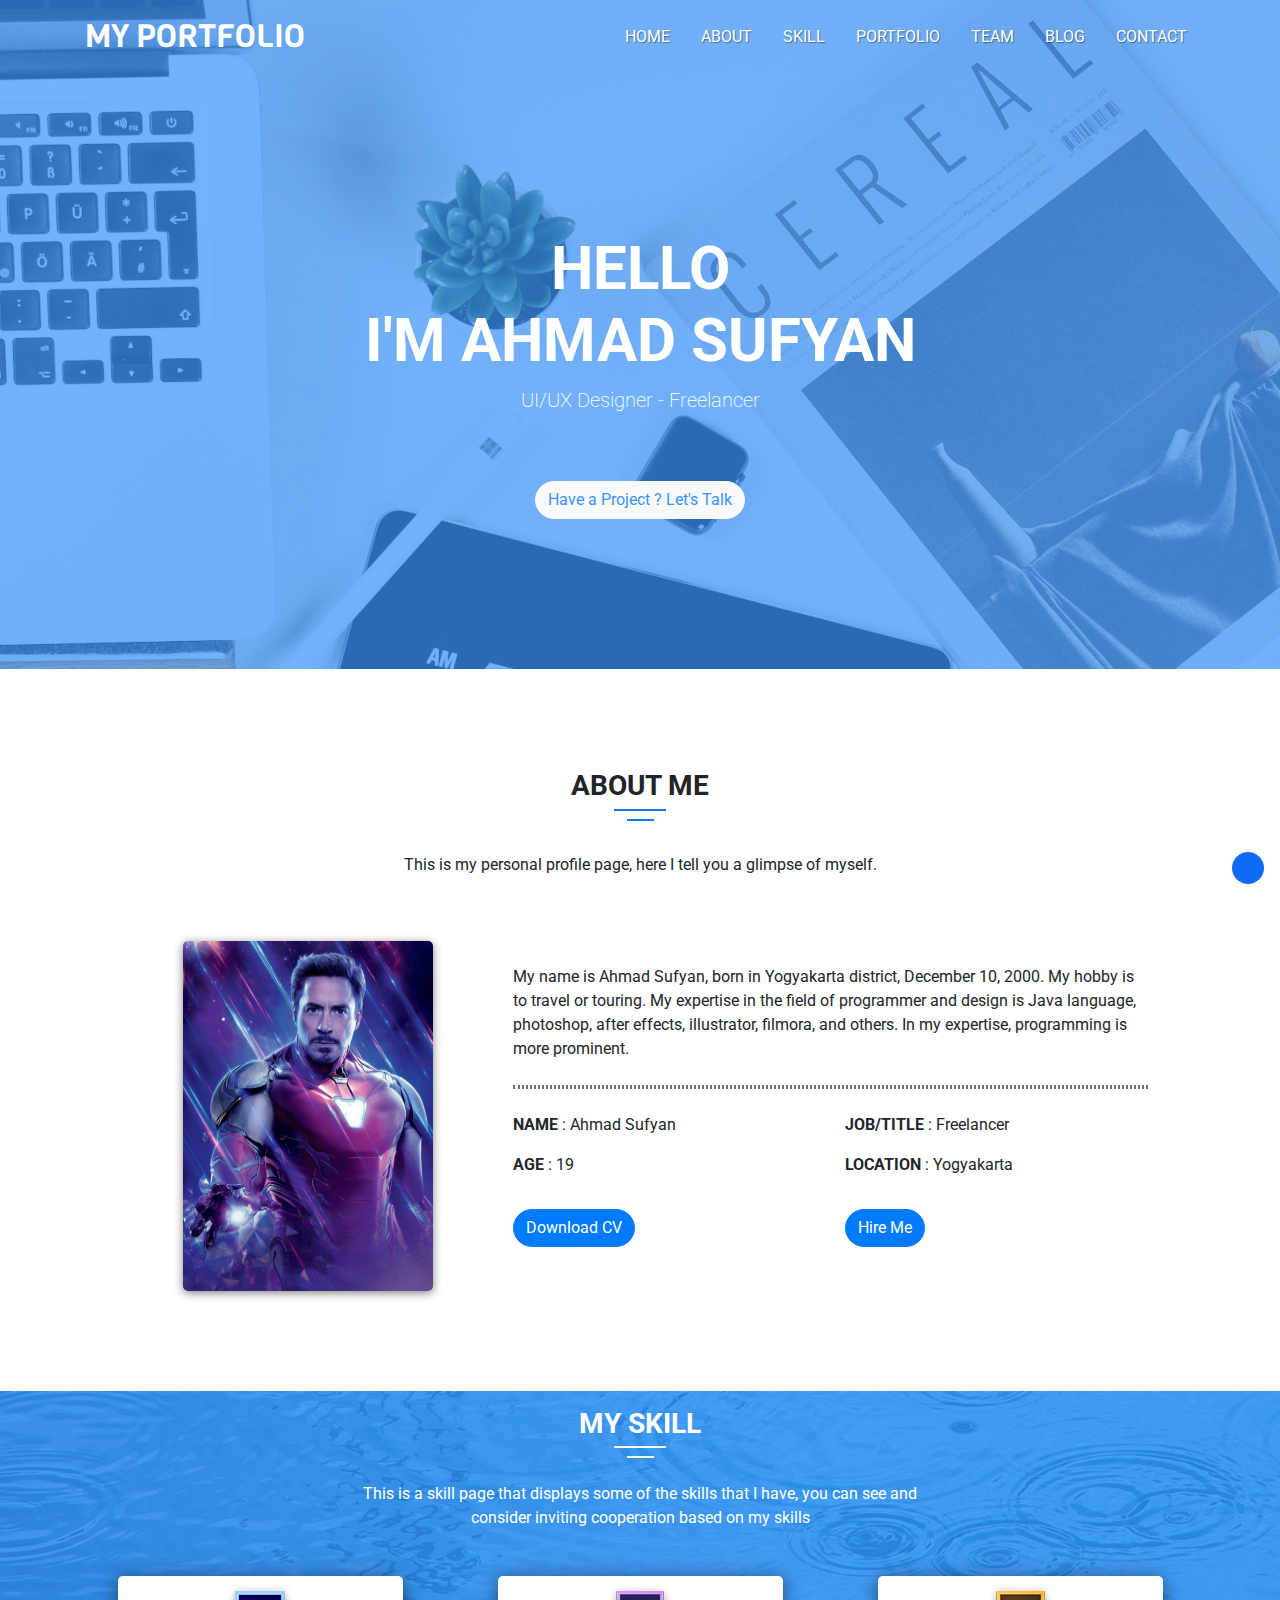
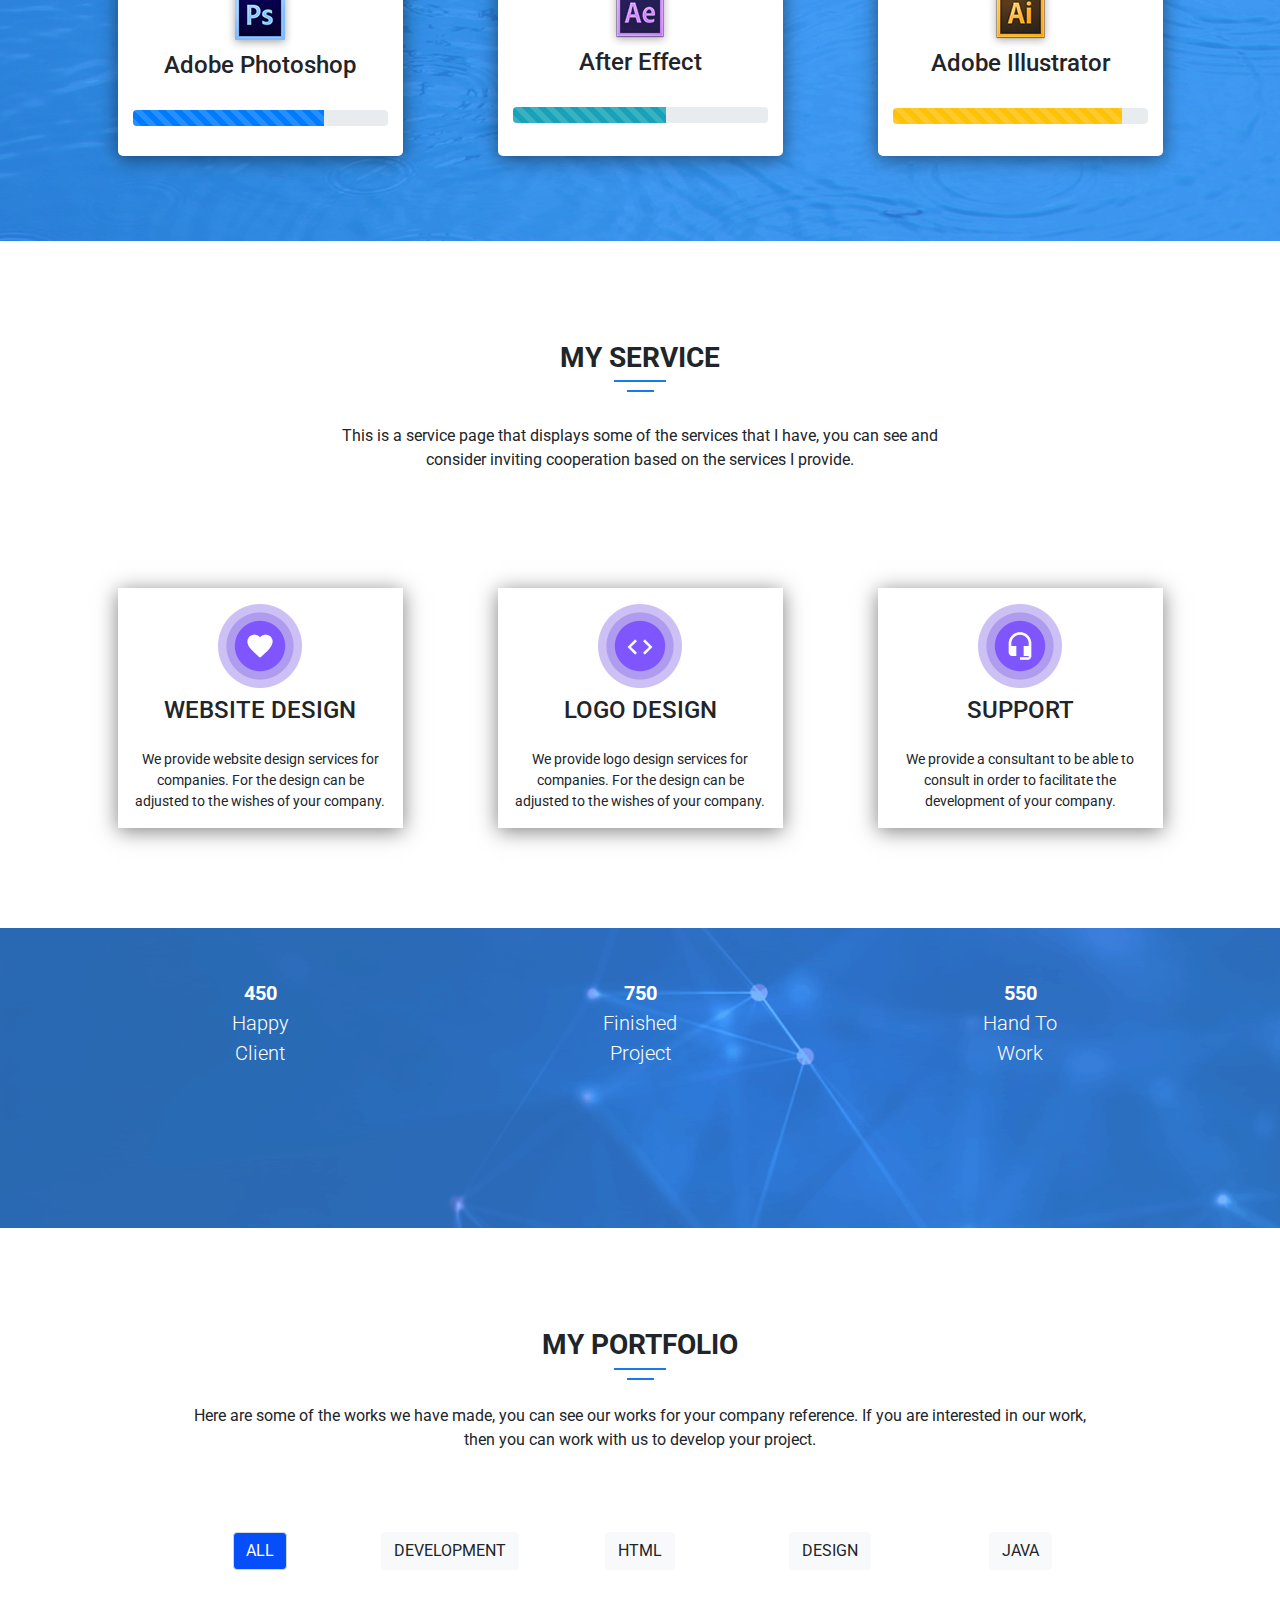
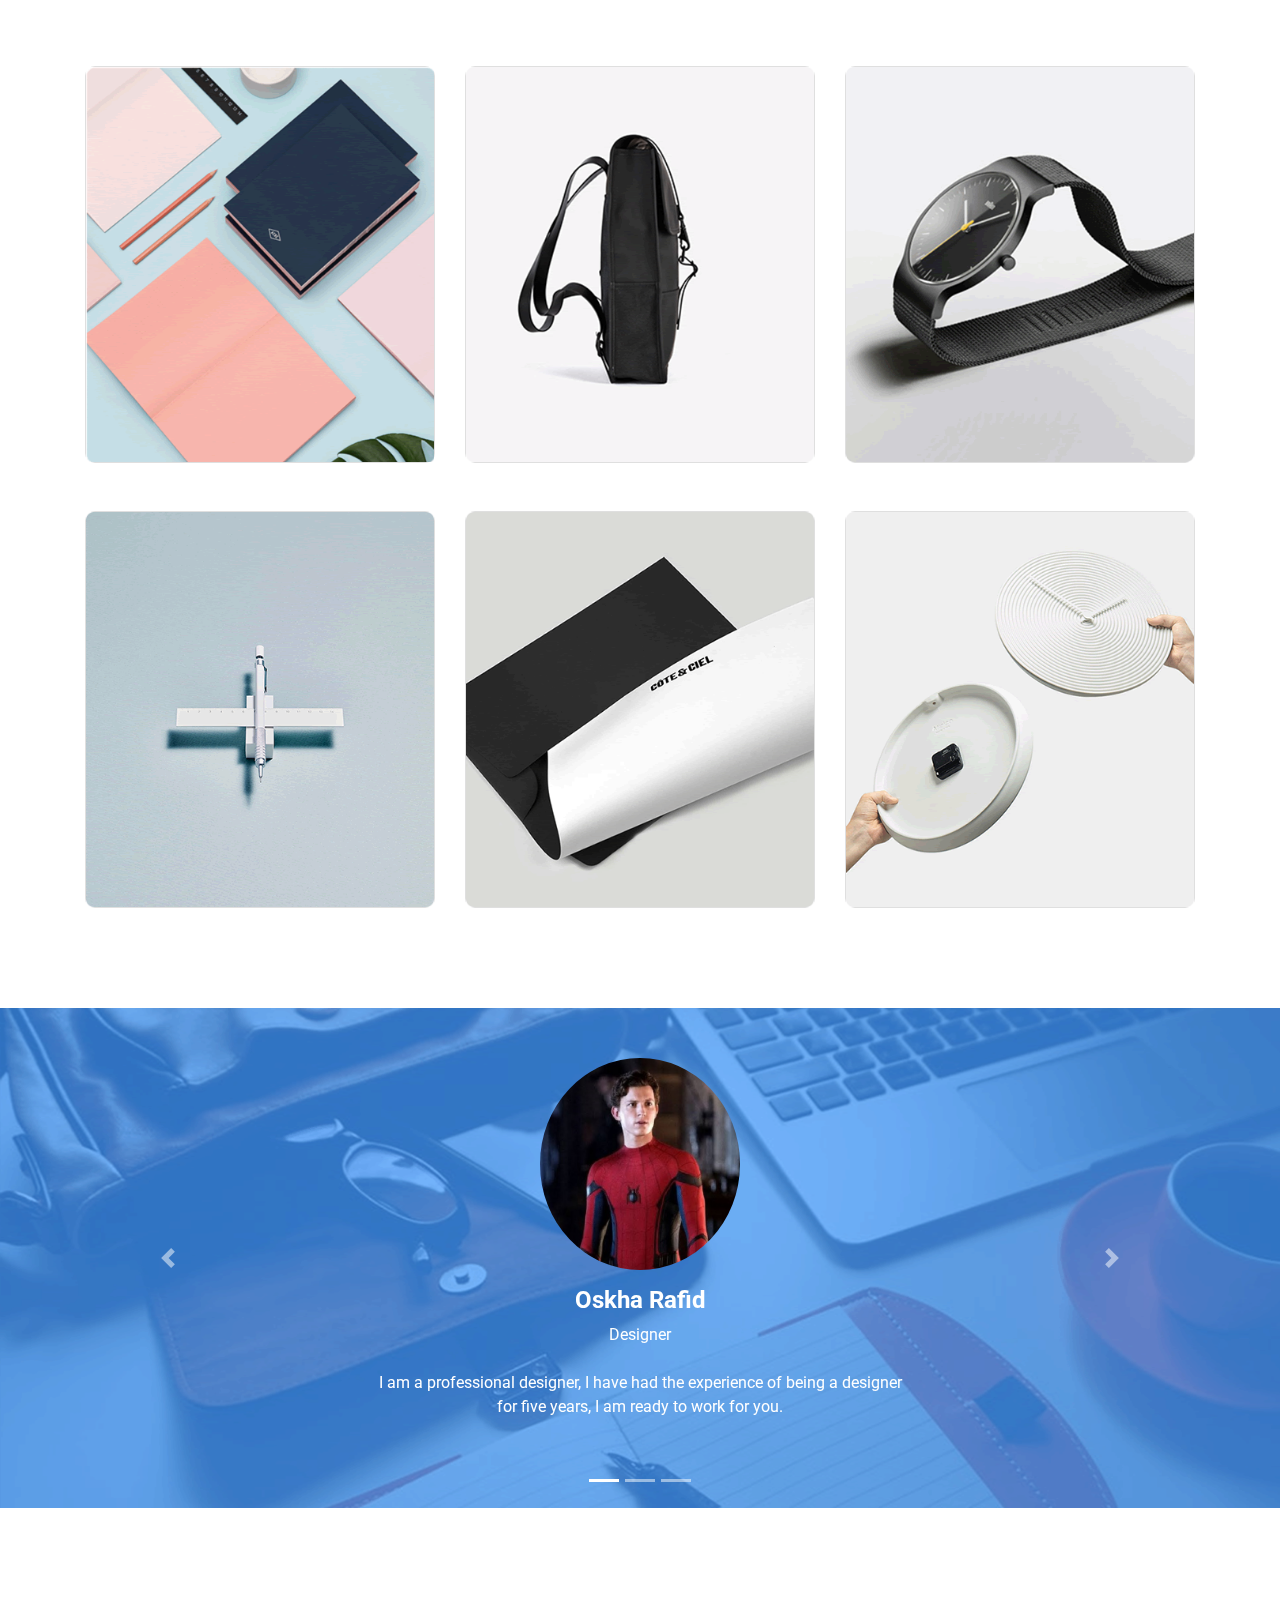
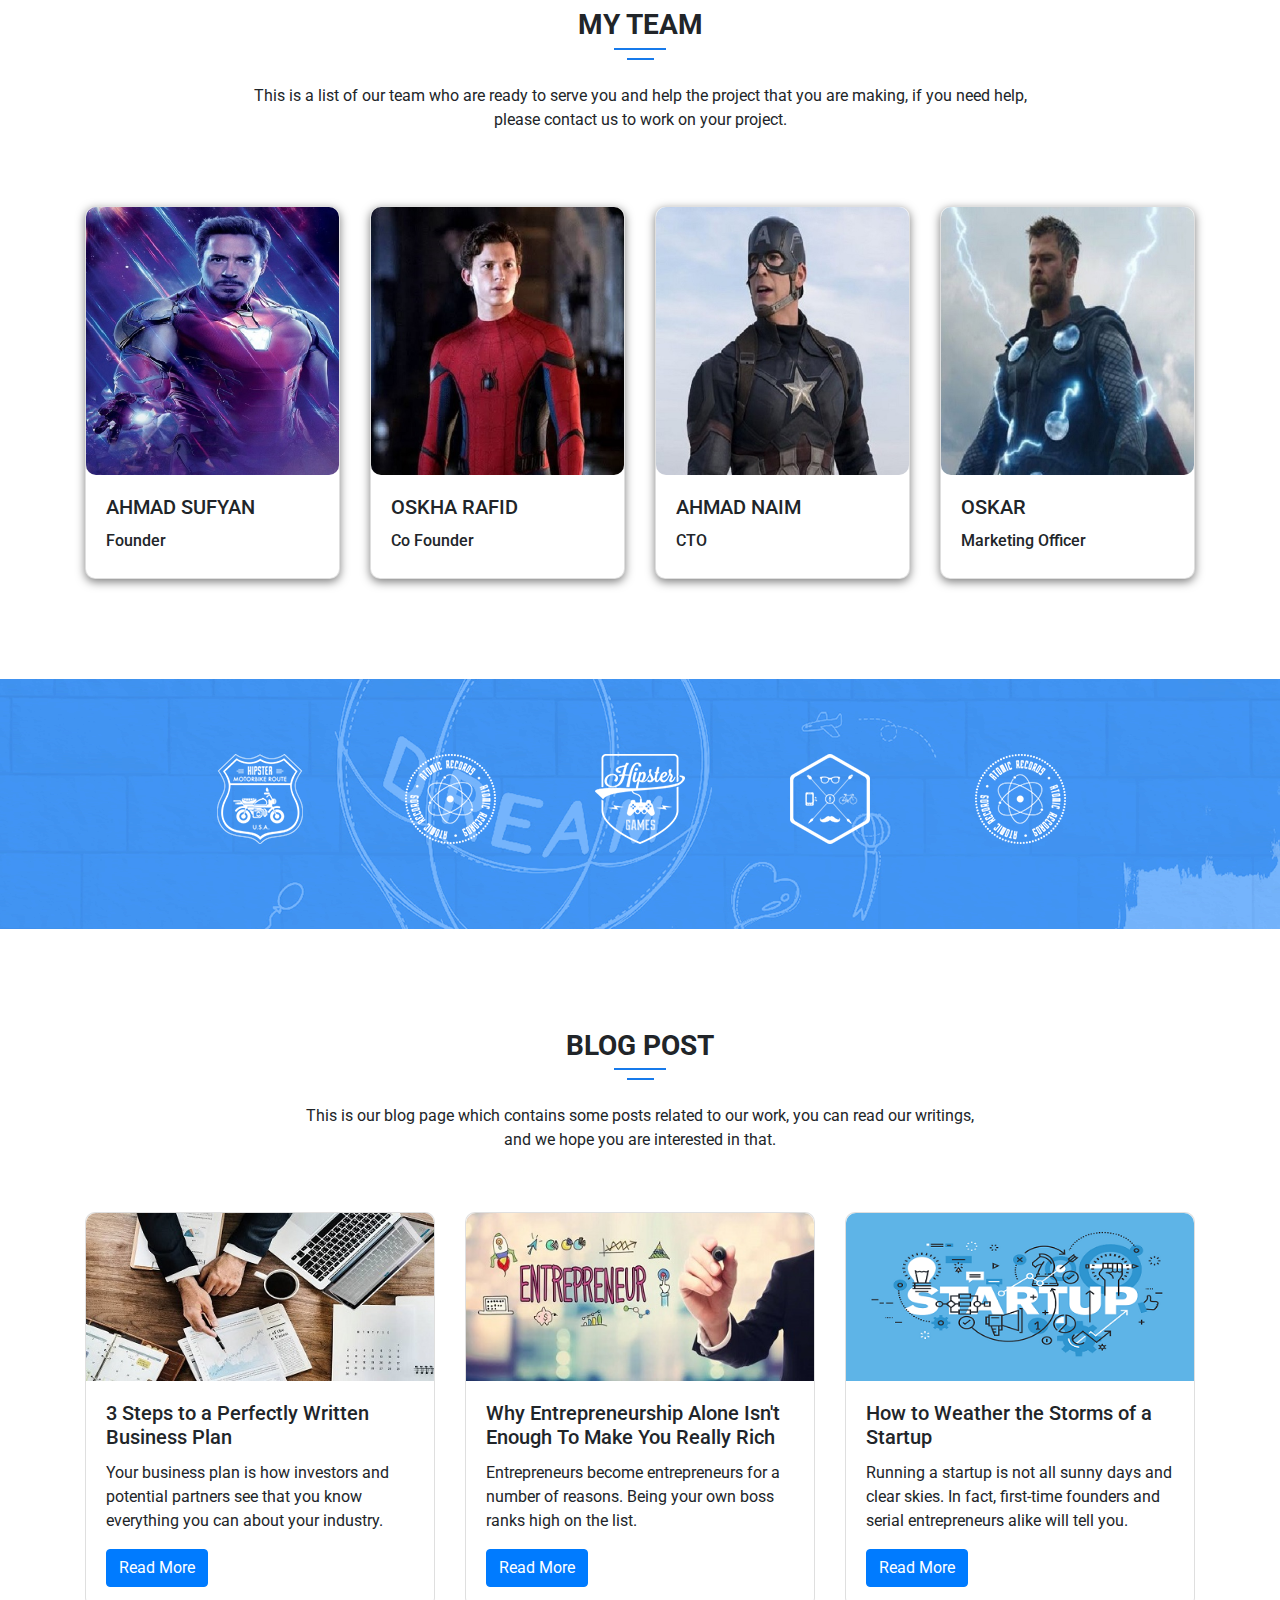
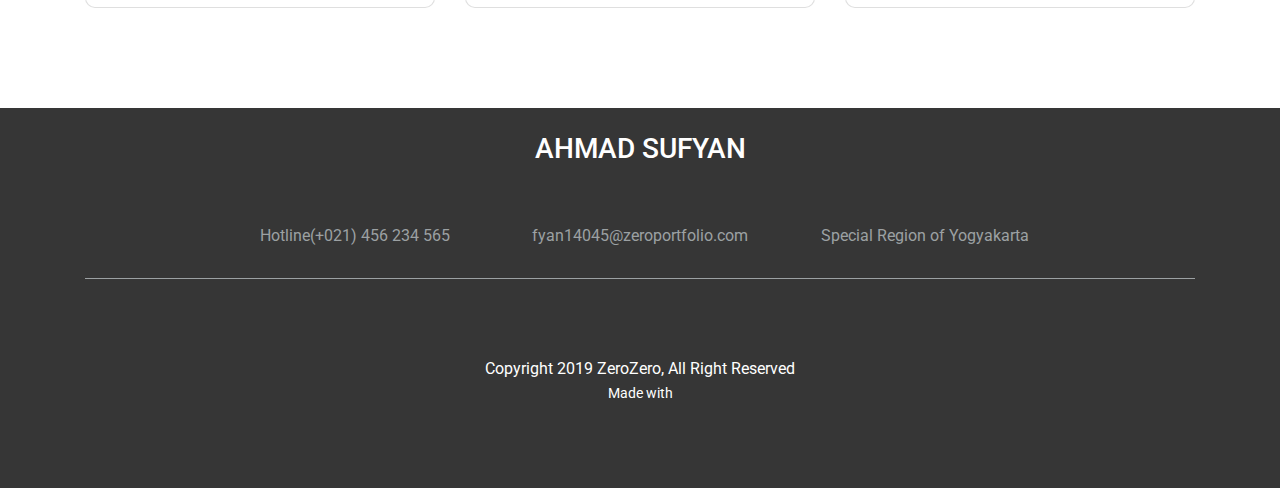
<file: index.html>
<!doctype html>
<html lang="en">
  <head>
    <!-- Required meta tags -->
    <meta charset="utf-8">
    <meta name="viewport" content="width=device-width, initial-scale=1, shrink-to-fit=no">

    <!-- Bootstrap CSS -->
    <link rel="stylesheet" href="https://stackpath.bootstrapcdn.com/bootstrap/4.3.1/css/bootstrap.min.css" integrity="sha384-ggOyR0iXCbMQv3Xipma34MD+dH/1fQ784/j6cY/iJTQUOhcWr7x9JvoRxT2MZw1T" crossorigin="anonymous">

    <!-- My Font -->
    <link href="https://fonts.googleapis.com/css?family=Viga&display=swap" rel="stylesheet">
    <link href="https://fonts.googleapis.com/css?family=Roboto&display=swap" rel="stylesheet"> 
    
    <!-- Font Awesome -->
    <link rel="stylesheet" href="https://use.fontawesome.com/releases/v5.11.2/css/all.css" integrity="sha384-KA6wR/X5RY4zFAHpv/CnoG2UW1uogYfdnP67Uv7eULvTveboZJg0qUpmJZb5VqzN" crossorigin="anonymous">

    <!-- My CSS -->
    <link rel="stylesheet" type="text/css" href="style.css">

    <!-- My Jquery -->
    <script src="jquery.min.js"></script>

    <!-- My JavaScript -->
    <script>
      function downloadCV() {
        alert("Cv was downloaded")
      }
      
      function hireMe() {
        location.href = "#footer"
      }

      // show hide My portfolio

      $(document).ready(function() {
        $("#development").click(function() {
          $(".contentwritter").hide()
          $(".logodesign").hide()
          $(".photographer").hide()
          $(".fullstackweb").show()
          $(".uiuxdesign").show()
          $(".webdesign").show()
        })
        $("#html").click(function() {
          $(".contentwritter").hide()
          $(".photographer").hide()
          $(".fullstackweb").show()
          $(".uiuxdesign").show()
          $(".webdesign").show()
          $(".logodesign").show()
        })
        $("#design").click(function() {
          $(".contentwritter").hide()
          $(".fullstackweb").hide()
          $(".logodesign").show()
          $(".webdesign").show()
          $(".photographer").show()
          $(".uiuxdesign").show()
        })
        $("#java").click(function() {
          $(".uiuxdesign").hide()
          $(".logodesign").hide()
          $(".photographer").hide()
          $(".fullstackweb").show()
          $(".webdesign").show()
          $(".contentwritter").show()
        })
        $("#all").click(function() {
          $(".contentwritter").show()
          $(".logodesign").show()
          $(".fullstackweb").show()
          $(".webdesign").show()
          $(".photographer").show()
          $(".uiuxdesign").show()
        })
      })

      // portfolio button active
      $(document).ready(function(){
            $('.portfolio button').click(function(){
              $('button').removeClass("active");
              $(this).addClass("active");
          });
      });

      // Back top
      window.onscroll = function() {scrollFunction()};
      function scrollFunction() {
        if (document.body.scrollTop > 20 || document.documentElement.scrollTop > 20 ) {
          document.getElementById("toTop").style.display = "block";
        } else {
          document.getElementById("toTop").style.display = "none";
        }
      }

      function topFunction() {
        document.body.scrollTop = 0;
        document.documentElement.scrollTop = 0;
      }

    </script>

    <title>MY PORTFOLIO</title>
  </head>
  <body>

    <!-- Navbar -->
    <nav class="navbar navbar-expand-lg navbar-light bg-transparent">
      <div class="container">
        <a class="navbar-brand" href="#">MY PORTFOLIO</a>
        <button class="navbar-toggler" type="button" data-toggle="collapse" data-target="#navbarNavAltMarkup" aria-controls="navbarNavAltMarkup" aria-expanded="false" aria-label="Toggle navigation">
          <span class="navbar-toggler-icon"></span>
        </button>
        <div class="collapse navbar-collapse" id="navbarNavAltMarkup">
          <div class="navbar-nav ml-auto">
            <a class="nav-item nav-link" href="#home">Home</a>
            <a class="nav-item nav-link" href="#about">About</a>
            <a class="nav-item nav-link" href="#skill">Skill</a>
            <a class="nav-item nav-link" href="#portfolio">Portfolio</a>
            <a class="nav-item nav-link" href="#team">Team</a>
            <a class="nav-item nav-link" href="#blog">Blog</a>
            <a class="nav-item nav-link" href="#footer">Contact</a>
          </div>
        </div>
      </div>
    </nav>
    <!-- Akhir navbar -->

    <!-- Jumbotron -->
    <div class="jumbotron jumbotron-fluid blue">
      <div class="container">
        <h3 class="display-4">HELLO <br> I'M AHMAD SUFYAN</h3>
        <p class="lead">UI/UX Designer - Freelancer</p>
        <button type="button" class="btn btn-light rounded-pill">Have a Project ? Let's Talk</button>
      </div>
    </div>
    <!-- Akhir jumbotron -->

    <!-- About -->
    <section class="about" id="about">
      <div class="container">
        <div class="row">
          <div class="col text-center">
            <h3 class="font-weight-bold">ABOUT ME</h3>
            <hr class="my-4 panjang">
            <hr class="my-4 pendek">
          </div>
        </div>
        <div class="row mt-2 mb-5">
          <div class="col text-center">
            <p>This is my personal profile page, here I tell you a glimpse of myself.</p>
          </div>
        </div>
        <div class="row mt-5 justify-content-center">
          <div class="col-lg-4 text-center">
            <img src="img/ironman.png" alt="ironman">
          </div>
          <div class="col-lg-7 mt-4">
            <p>My name is Ahmad Sufyan, born in Yogyakarta district, December 10, 2000. My hobby is to travel or touring. My expertise in the field of programmer and design is Java language, photoshop, after effects, illustrator, filmora, and others. In my expertise, programming is more prominent.</p>
            <hr class="my-4 titik">
            <div class="row">
              <div class="col-lg">
                <p><span class="font-weight-bold">NAME</span> : Ahmad Sufyan</p>
                <p><span class="font-weight-bold">AGE</span> : 19</p>
              </div>
              <div class="col-lg">
                <p><span class="font-weight-bold">JOB/TITLE</span> : Freelancer</p>
                <p><span class="font-weight-bold">LOCATION</span> : Yogyakarta</p>
              </div>
            </div>
            <div class="row">
              <div class="col-lg">
                <button type="button" class="btn btn-primary rounded-pill mt-3" id="downloadcv" onclick="downloadCV()">Download CV</button>
              </div>
              <div class="col-lg">
                <button type="button" class="btn btn-primary rounded-pill mt-3" onclick="hireMe()">Hire Me</button>
              </div>
            </div>
          </div>
        </div>
      </div>
    </section>
    <!-- Akhir about -->

    <!-- My skill -->
    <section class="skill" id="skill">
      <div class="container">
        <div class="row">
          <div class="col text-center">
            <h3 class="font-weight-bold">MY SKILL</h3>
            <hr class="my-4 panjang">
            <hr class="my-4 pendek">
          </div>
        </div>
        <div class="row">
          <div class="col text-center">
            <p>This is a skill page that displays some of the skills that I have, you can see and <br> consider inviting cooperation based on my skills</p>
          </div>
        </div>
        <div class="row justify-content-center">
          <div class="col-lg-3 ps">
            <div class="thumbnail text-center">
              <img src="img/photoshop.png" alt="adobe photoshop" class="mt-2">
              <h4>Adobe Photoshop</h4>
              <div class="progress">
                <div class="progress-bar progress-bar-striped progress-bar-animated bg-primary" role="progressbar" aria-valuenow="75" aria-valuemin="0" aria-valuemax="100" style="width: 75%"></div>
              </div>
            </div>
          </div>
          <div class="col-lg-1"></div>
          <div class="col-lg-3 ae">
            <div class="thumbnail text-center">
              <img src="img/aftereffect.png" alt="after effect" class="mt-2">
              <h4>After Effect</h4>
              <div class="progress">
                <div class="progress-bar progress-bar-striped progress-bar-animated bg-info" role="progressbar" aria-valuenow="75" aria-valuemin="0" aria-valuemax="100" style="width: 60%"></div>
              </div>
            </div>
          </div>
          <div class="col-lg-1"></div>
          <div class="col-lg-3 ai">
            <div class="thumbnail text-center">
              <img src="img/illustrator.png" alt="adobe illustrator" class="mt-2">
              <h4>Adobe Illustrator</h4>
              <div class="progress">
                <div class="progress-bar progress-bar-striped progress-bar-animated bg-warning" role="progressbar" aria-valuenow="75" aria-valuemin="0" aria-valuemax="100" style="width: 90%"></div>
              </div>
            </div>
          </div>
        </div>
      </div>
    </section>
    <!-- Akhir my skill -->

    <!-- My Service -->
    <section class="service" id="service">
      <div class="container">
        <div class="row">
          <div class="col text-center">
            <h3 class="font-weight-bold">MY SERVICE</h3>
            <hr class="my-4 panjang">
            <hr class="my-4 pendek">
          </div>
        </div>
        <div class="row mt-2">
          <div class="col text-center">
            <p>This is a service page that displays some of the services that I have, you can see and <br> consider inviting cooperation based on the services I provide.</p>
          </div>
        </div>
        <div class="row kotak justify-content-center">
          <div class="col-lg-3 web">
            <div class="thumbnail text-center">
              <img src="img/website-design.png" alt="web design" class="mt-3">
              <h4 class="mt-2">WEBSITE DESIGN</h4>
              <p class="mt-4">We provide website design services for companies. For the design can be adjusted to the wishes of your company.</p>
            </div>
          </div>
          <div class="col-lg-1"></div>
          <div class="col-lg-3 logo">
            <div class="thumbnail text-center">
              <img src="img/logo-design.png" alt="logo design" class="mt-3">
              <h4 class="mt-2">LOGO DESIGN</h4>
              <p class="mt-4">We provide logo design services for companies. For the design can be adjusted to the wishes of your company.</p>
            </div>
          </div>
          <div class="col-lg-1"></div>
          <div class="col-lg-3 support">
            <div class="thumbnail text-center">
              <img src="img/support.png" alt="support" class="mt-3">
              <h4 class="mt-2">SUPPORT</h4>
              <p class="mt-4">We provide a consultant to be able to consult in order to facilitate the development of your company.</p>
            </div>
          </div>
        </div>
      </div>
    </section>
    <!-- Akhir my service -->

    <!-- Overview -->
    <section class="overview" id="overview">
      <div class="container">
        <div class="row justify-content-center">
          <div class="col-lg smile text-center">
            <i class="fa-5x far fa-smile text-white"></i>
            <p class="lead text-white"><span class="font-weight-bold">450</span> <br> Happy <br> Client</p>
          </div>
          <div class="col-lg finish text-center">
            <i class="fa-5x fas fa-clipboard-list text-white"></i>
            <p class="lead text-white"><span class="font-weight-bold">750</span> <br> Finished <br> Project</p>
          </div>
          <div class="col-lg hand text-center">
            <i class="fa-5x fas fa-headphones-alt text-white"></i>
            <p class="lead text-white"><span class="font-weight-bold">550</span> <br> Hand To <br> Work</p>
          </div>
        </div>
      </div>
    </section>
    <!-- Akhir overview -->

    <!-- My portfolio -->
    <section class="portfolio" id="portfolio">
      <div class="container">
        <div class="row">
          <div class="col text-center">
            <h3 class="font-weight-bold">MY PORTFOLIO</h3>
            <hr class="my-4 panjang">
            <hr class="my-4 pendek">
          </div>
        </div>
        <div class="row justify-content-center">
          <div class="col-10 text-center">
            <p>Here are some of the works we have made, you can see our works for your company reference. If you are interested in our work, then you can work with us to develop your project.</p>
          </div>  
        </div>
        <div class="row mt-5 justify-content-center">
          <div class="col-lg-2 text-center mt-3">
            <button type="button" class="btn btn-light active" id="all">ALL</button>
          </div>
          <div class="col-lg-2 text-center mt-3">
            <button type="button" class="btn btn-light" id="development">DEVELOPMENT</button>
          </div>
          <div class="col-lg-2 text-center mt-3">
            <button type="button" class="btn btn-light" id="html">HTML</button>
          </div>
          <div class="col-lg-2 text-center mt-3">
            <button type="button" class="btn btn-light" id="design">DESIGN</button>
          </div>
          <div class="col-lg-2 text-center mt-3">
            <button type="button" class="btn btn-light" id="java">JAVA</button>
          </div>
        </div>
        <div class="row mt-5">
          <div class="col-lg mt-5">
            <div class="card text-center logodesign">
              <a href="#modal1" data-toggle="modal">
                <img src="img/portfolio-1.png" class="card-img-top" alt="...">
                <div class="overlay">
                  <h4>LOGO DESIGN</h4>
                  <p>Designer</p>
                </div>
              </a>
              <!-- <div class="card-body">
                <h5 class="card-title">Card title</h5>
                <p class="card-text">Some quick example text to build on the card title and make up the bulk of the card's content.</p>
                <a href="#" class="btn btn-primary">Go somewhere</a>
              </div> -->
            </div>
          </div>
          <div class="col-lg mt-5">
            <div class="card text-center webdesign">
              <a href="#modal2" data-toggle="modal">
                <img src="img/portfolio-2.png" class="card-img-top" alt="...">
                <div class="overlay">
                  <h4>WEB DESIGN</h4>
                  <p>Designer</p>
                </div>
              </a>
              <!-- <div class="card-body">
                <h5 class="card-title">Card title</h5>
                <p class="card-text">Some quick example text to build on the card title and make up the bulk of the card's content.</p>
                <a href="#" class="btn btn-primary">Go somewhere</a>
              </div> -->
            </div>
          </div>
          <div class="col-lg mt-5">
            <div class="card text-center photographer">
              <a href="#modal3" data-toggle="modal">
                <img src="img/portfolio-3.png" class="card-img-top" alt="...">
                <div class="overlay">
                  <h4>PHOTOGRAPHER</h4>
                  <p>Photographer</p>
                </div>
              </a>
              <!-- <div class="card-body">
                <h5 class="card-title">Card title</h5>
                <p class="card-text">Some quick example text to build on the card title and make up the bulk of the card's content.</p>
                <a href="#" class="btn btn-primary">Go somewhere</a>
              </div> -->
            </div>
          </div>
        </div>
        <div class="row">
          <div class="col-lg mt-5">
            <div class="card text-center uiuxdesign">
              <a href="#modal4" data-toggle="modal">
                <img src="img/portfolio-4.png" class="card-img-top" alt="...">
                <div class="overlay">
                  <h4>UI/UX DESIGN</h4>
                  <p>Designer</p>
                </div>
              </a>
              <!-- <div class="card-body">
                <h5 class="card-title">Card title</h5>
                <p class="card-text">Some quick example text to build on the card title and make up the bulk of the card's content.</p>
                <a href="#" class="btn btn-primary">Go somewhere</a>
              </div> -->
            </div>
          </div>
          <div class="col-lg mt-5">
            <div class="card text-center fullstackweb">
              <a href="#modal5" data-toggle="modal">
                <img src="img/portfolio-5.png" class="card-img-top" alt="...">
                <div class="overlay">
                  <h4>FULL STACK WEB</h4>
                  <p>Programmer</p>
                </div>
              </a>
              <!-- <div class="card-body">
                <h5 class="card-title">Card title</h5>
                <p class="card-text">Some quick example text to build on the card title and make up the bulk of the card's content.</p>
                <a href="#" class="btn btn-primary">Go somewhere</a>
              </div> -->
            </div>
          </div>
          <div class="col-lg mt-5">
            <div class="card text-center contentwritter">
              <a href="#modal6" data-toggle="modal">
                <img src="img/portfolio-6.png" class="card-img-top" alt="...">
                <div class="overlay">
                  <h4>CONTENT WRITTER</h4>
                  <p>Writter</p>
                </div>
              </a>
              <!-- <div class="card-body">
                <h5 class="card-title">Card title</h5>
                <p class="card-text">Some quick example text to build on the card title and make up the bulk of the card's content.</p>
                <a href="#" class="btn btn-primary">Go somewhere</a>
              </div> -->
            </div>
          </div>
        </div>
      </div>
    </section>
    <!-- Akhir my portfolio -->

    <!-- Slider -->
    <section class="slider" id="slider">
      <div class="container">
        <div class="row">
          <div class="col">
            <div id="carouselExampleIndicators" class="carousel slide" data-ride="carousel">
              <ol class="carousel-indicators">
                <li data-target="#carouselExampleIndicators" data-slide-to="0" class="active"></li>
                <li data-target="#carouselExampleIndicators" data-slide-to="1"></li>
                <li data-target="#carouselExampleIndicators" data-slide-to="2"></li>
              </ol>
              <div class="carousel-inner text-center text-white">
                <div class="carousel-item active">
                  <img src="img/peter.jpg" alt="Peter" class="rounded-circle" width="200px">
                  <h4 class="mt-3 font-weight-bold">Oskha Rafid</h4>
                  <span>Designer</span>
                  <p class="text-white mt-4">I am a professional designer, I have had the experience of being a designer <br> for five years, I am ready to work for you.</p>
                </div>
                <div class="carousel-item">
                  <img src="img/captain.jpg" alt="Captain" class="rounded-circle" width="200px">
                  <h4 class="mt-3 font-weight-bold">Ahmad Naim</h4>
                  <span>Programmer</span>
                  <p class="text-white mt-4">I am a professional programmer, I have had the experience of being a programmer <br> for five years, I am ready to work for you.</p>
                </div>
                <div class="carousel-item">
                  <img src="img/thor.jpg" alt="Thor" class="rounded-circle" width="200px">
                  <h4 class="mt-3 font-weight-bold">Oskar</h4>
                  <span>Freelancer</span>
                  <p class="text-white mt-4">I am a professional freelancer, I have experience as a freelancer <br> for five years, I am ready to work for you.</p>
                </div>
              </div>
              <a class="carousel-control-prev" href="#carouselExampleIndicators" role="button" data-slide="prev">
                <span class="carousel-control-prev-icon" aria-hidden="true"></span>
                <span class="sr-only">Previous</span>
              </a>
              <a class="carousel-control-next" href="#carouselExampleIndicators" role="button" data-slide="next">
                <span class="carousel-control-next-icon" aria-hidden="true"></span>
                <span class="sr-only">Next</span>
              </a>
            </div>
          </div>
        </div>
      </div>
    </section>
    <!-- Akhir slider -->

    <!-- My Team -->
    <section class="team" id="team">
      <div class="container">
        <div class="row">
          <div class="col text-center">
            <h3 class="font-weight-bold">MY TEAM</h3>
            <hr class="my-4 panjang">
            <hr class="my-4 pendek">
          </div>
        </div>
        <div class="row">
          <div class="col text-center">
            <p>This is a list of our team who are ready to serve you and help the project that you are making, if you need help, <br> please contact us to work on your project.</p>
          </div>
        </div>
        <div class="row mt-5">
          <div class="col-lg-3">
            <div class="card">
              <img src="img/ironman2.png" class="card-img-top" alt="...">
              <div class="card-body">
                <h5 class="card-title">AHMAD SUFYAN</h5>
                <h6>Founder</h6>
              </div>
              <div class="overlay text-dark">
                <h5 class="card-title font-weight-bold">AHMAD SUFYAN</h5>
                <h6 class="mb-4 lead">Founder</h6>
                <p>Adobe Photoshop</p>
                <div class="progress mb-3">
                  <div class="progress-bar" role="progressbar" style="width: 75%;" aria-valuenow="75" aria-valuemin="0" aria-valuemax="100">75%</div>
                </div>
                <p>After Effect</p>
                <div class="progress mb-3">
                  <div class="progress-bar" role="progressbar" style="width: 60%;" aria-valuenow="85" aria-valuemin="0" aria-valuemax="100">60%</div>
                </div>
                <p>Adobe Illustrator</p>
                <div class="progress mb-4">
                  <div class="progress-bar" role="progressbar" style="width: 90%;" aria-valuenow="90" aria-valuemin="0" aria-valuemax="100">90%</div>
                </div>
                <div class="sosmed text-center" style="letter-spacing: 5px;">
                  <span><a href=""><i class="fa-2x fab fa-facebook-square"></i></a></span> 
                  <span><a href=""><i class="fa-2x fab fa-twitter-square"></i></a></span> 
                  <span><a href=""><i class="fa-2x fab fa-github-square"></i></a></span>
                </div>
              </div>
            </div>
          </div>
          <div class="col-lg-3">
            <div class="card">
              <img src="img/peter.jpg" class="card-img-top" alt="...">
              <div class="card-body">
                <h5 class="card-title">OSKHA RAFID</h5>
                <h6>Co Founder</h6>
              </div>
              <div class="overlay text-dark">
                <h5 class="card-title font-weight-bold">OSKHA RAFID</h5>
                <h6 class="mb-4 lead">Co Founder</h6>
                <p>Adobe Photoshop</p>
                <div class="progress mb-3">
                  <div class="progress-bar" role="progressbar" style="width: 90%;" aria-valuenow="90" aria-valuemin="0" aria-valuemax="100">90%</div>
                </div>
                <p>After Effect</p>
                <div class="progress mb-3">
                  <div class="progress-bar" role="progressbar" style="width: 85%;" aria-valuenow="85" aria-valuemin="0" aria-valuemax="100">85%</div>
                </div>
                <p>Adobe Illustrator</p>
                <div class="progress mb-4">
                  <div class="progress-bar" role="progressbar" style="width: 70%;" aria-valuenow="70" aria-valuemin="0" aria-valuemax="100">70%</div>
                </div>
                <div class="sosmed text-center" style="letter-spacing: 5px;">
                  <span><a href=""><i class="fa-2x fab fa-facebook-square"></i></a></span> 
                  <span><a href=""><i class="fa-2x fab fa-twitter-square"></i></a></span> 
                  <span><a href=""><i class="fa-2x fab fa-github-square"></i></a></span>
                </div>
              </div>
            </div>
          </div>
          <div class="col-lg-3">
            <div class="card">
              <img src="img/captain.jpg" class="card-img-top" alt="...">
              <div class="card-body">
                <h5 class="card-title">AHMAD NAIM</h5>
                <h6>CTO</h6>
              </div>
              <div class="overlay text-dark">
                <h5 class="card-title font-weight-bold">AHMAD NAIM</h5>
                <h6 class="mb-4 lead">CTO</h6>
                <p>Adobe Photoshop</p>
                <div class="progress mb-3">
                  <div class="progress-bar" role="progressbar" style="width: 80%;" aria-valuenow="80" aria-valuemin="0" aria-valuemax="100">80%</div>
                </div>
                <p>After Effect</p>
                <div class="progress mb-3">
                  <div class="progress-bar" role="progressbar" style="width: 65%;" aria-valuenow="65" aria-valuemin="0" aria-valuemax="100">65%</div>
                </div>
                <p>Adobe Illustrator</p>
                <div class="progress mb-4">
                  <div class="progress-bar" role="progressbar" style="width: 70%;" aria-valuenow="70" aria-valuemin="0" aria-valuemax="100">70%</div>
                </div>
                <div class="sosmed text-center" style="letter-spacing: 5px;">
                  <span><a href=""><i class="fa-2x fab fa-facebook-square"></i></a></span> 
                  <span><a href=""><i class="fa-2x fab fa-twitter-square"></i></a></span> 
                  <span><a href=""><i class="fa-2x fab fa-github-square"></i></a></span>
                </div>
              </div>
            </div>
          </div>
          <div class="col-lg-3">
            <div class="card">
              <img src="img/thor.jpg" class="card-img-top" alt="...">
              <div class="card-body">
                <h5 class="card-title">OSKAR</h5>
                <h6>Marketing Officer</h6>
              </div>
              <div class="overlay text-dark">
                <h5 class="card-title font-weight-bold">OSKAR</h5>
                <h6 class="mb-4 lead">Marketing Officer</h6>
                <p>Adobe Photoshop</p>
                <div class="progress mb-3">
                  <div class="progress-bar" role="progressbar" style="width: 75%;" aria-valuenow="75" aria-valuemin="0" aria-valuemax="100">75%</div>
                </div>
                <p>After Effect</p>
                <div class="progress mb-3">
                  <div class="progress-bar" role="progressbar" style="width: 60%;" aria-valuenow="60" aria-valuemin="0" aria-valuemax="100">60%</div>
                </div>
                <p>Adobe Illustrator</p>
                <div class="progress mb-4">
                  <div class="progress-bar" role="progressbar" style="width: 90%;" aria-valuenow="90" aria-valuemin="0" aria-valuemax="100">90%</div>
                </div>
                <div class="sosmed text-center" style="letter-spacing: 5px;">
                  <span><a href=""><i class="fa-2x fab fa-facebook-square"></i></a></span> 
                  <span><a href=""><i class="fa-2x fab fa-twitter-square"></i></a></span> 
                  <span><a href=""><i class="fa-2x fab fa-github-square"></i></a></span>
                </div>
              </div>
            </div>
          </div>
        </div>
      </div>
    </section>
    <!-- Akhir my team -->

    <!-- brand -->
    <section class="brand" id="brand">
      <div class="container">
        <div class="row justify-content-center text-center">
          <div class="col-md-2">
            <img src="img/brand-1.png" alt="">
          </div>
          <div class="col-md-2">
            <img src="img/brand-2.png" alt="">
          </div>
          <div class="col-md-2">
            <img src="img/brand-3.png" alt="">
          </div>
          <div class="col-md-2">
            <img src="img/brand-4.png" alt="">
          </div>
          <div class="col-md-2">
            <img src="img/brand-2.png" alt="">
          </div>
        </div>
      </div>
    </section>
    <!-- Akhir brand -->

    <!-- Blog post -->
    <section class="blog" id="blog">
      <div class="container">
        <div class="row">
          <div class="col text-center">
            <h3 class="font-weight-bold">BLOG POST</h3>
            <hr class="my-4 panjang">
            <hr class="my-4 pendek">
          </div>
        </div>
        <div class="row">
          <div class="col text-center">
            <p>This is our blog page which contains some posts related to our work, you can read our writings, <br> and we hope you are interested in that.</p>
          </div>
        </div>
        <div class="row mt-4">
          <div class="col-lg">
            <div class="card">
              <img src="img/bisnisplan.jpg" class="card-img-top" alt="...">
              <div class="card-body">
                <h5 class="card-title">3 Steps to a Perfectly Written Business Plan</h5>
                <p class="card-text">Your business plan is how investors and potential partners see that you know everything you can about your industry.</p>
                <a href="blog/article3.html" class="btn btn-primary">Read More</a>
              </div>
            </div>
          </div>
          <div class="col-lg">
            <div class="card">
              <img src="img/pengusaha.jpg" class="card-img-top" alt="...">
              <div class="card-body">
                <h5 class="card-title">Why Entrepreneurship Alone Isn't Enough To Make You Really Rich </h5>
                <p class="card-text">Entrepreneurs become entrepreneurs for a number of reasons. Being your own boss ranks high on the list.</p>
                <a href="blog/article2.html" class="btn btn-primary">Read More</a>
              </div>
            </div>
          </div>
          <div class="col-lg">
            <div class="card">
              <img src="img/startup.jpg" class="card-img-top" alt="...">
              <div class="card-body">
                <h5 class="card-title">How to Weather the Storms of a Startup </h5>
                <p class="card-text">Running a startup is not all sunny days and clear skies. In fact, first-time founders and serial entrepreneurs alike will tell you.</p>
                <a href="blog/article1.html" class="btn btn-primary">Read More</a>
              </div>
            </div>
          </div>
        </div>
      </div>
    </section>
    <!-- Akhir blog post -->

    <!-- Footer -->
    <footer class="footer" id="footer">
      <div class="container">
        <div class="row text-center">
          <div class="col">
            <h3 class="text-white mt-4">AHMAD SUFYAN</h3>
          </div>
        </div>
        <div class="row justify-content-center text-center contact">
          <div class="col-md-3">
            <i class="fas fa-phone-square"></i><span> Hotline(+021) 456 234 565</span>
          </div>
          <div class="col-md-3">
            <i class="fas fa-envelope-open"></i><span> fyan14045@zeroportfolio.com</span>
          </div>
          <div class="col-md-3">
            <i class="fas fa-street-view"></i><span> Special Region of Yogyakarta</span>
          </div>
        </div>
        <hr>
        <div class="row text-white justify-content-center text-center sosmed">
          <div class="col" style="letter-spacing: 8px;">
            <span><i class="fa-2x fab fa-facebook-square"></i></span>
            <span><i class="fa-2x fab fa-twitter-square"></i></span> 
            <span><i class=" fa-2x fab fa-github-square"></i></span> 
          </div>
        </div>
        <div class="row mt-5">
          <div class="col text-white text-center">
            <p>Copyright 2019 ZeroZero, All Right Reserved <br> <span style="font-size: 14px;">Made with <i class="fas fa-heart text-danger"></i></span></p>
          </div>
        </div>
      </div>
    </footer>
    <!-- Akhir footer -->

    <!-- Back top -->
    <div class="backtop text-center" id="toTop" onclick="topFunction()"><i class="text-white fa-2x fas fa-arrow-circle-up"></i></div>

    <!-- My Modal 1 -->
    <div class="modal fade bd-example-modal-lg" id="modal1" tabindex="-1" role="dialog" aria-labelledby="myLargeModalLabel" aria-hidden="true">
      <div class="modal-dialog modal-lg" role="document">
        <div class="modal-content">
          <div class="container">
            <button type="button" class="close" data-dismiss="modal" aria-label="Close">
              <span aria-hidden="true">&times;</span>
            </button>
            <h3 class="text-center mt-3">LOGO DESIGN</h3>
            <hr class="my-4">
            <p>These are some of the logo designs that I and my team have ever made, you can see and choose the logo design that you like. If you like our logo design, you will be able to offer cooperation to us to work on logo design projects for your company and personally.</p>
            <img class="mb-3" src="img/logdes.jpg" alt=".." width="100%">
            <img class="mb-3" src="img/logdes2.jpg" alt=".." width="100%">
          </div>
        </div>
      </div>
    </div>

    <!-- My Modal 2 -->
    <div class="modal fade bd-example-modal-lg" id="modal2" tabindex="-1" role="dialog" aria-labelledby="myLargeModalLabel" aria-hidden="true">
      <div class="modal-dialog modal-lg" role="document">
        <div class="modal-content">
          <div class="container">
            <button type="button" class="close" data-dismiss="modal" aria-label="Close">
              <span aria-hidden="true">&times;</span>
            </button>
            <h3 class="text-center mt-3">WEB DESIGN</h3>
            <hr class="my-4">
            <p>Here are some website designs that I and my team have made, you can see and choose the website design that you like. If you like our website design, you will be able to offer our cooperation to work on website design projects for your company and in person.</p>
            <img class="mb-3" src="img/webdes.png" alt=".." width="100%">
            <img class="mb-3" src="img/webdes2.png" alt=".." width="100%">
          </div>
        </div>
      </div>
    </div>

    <!-- My Modal 3 -->
    <div class="modal fade bd-example-modal-lg" id="modal3" tabindex="-1" role="dialog" aria-labelledby="myLargeModalLabel" aria-hidden="true">
      <div class="modal-dialog modal-lg" role="document">
        <div class="modal-content">
          <div class="container">
            <button type="button" class="close" data-dismiss="modal" aria-label="Close">
              <span aria-hidden="true">&times;</span>
            </button>
            <h3 class="text-center mt-3">PHOTOGRAPHER</h3>
            <hr class="my-4">
            <p>Here are some photos taken by me and my team to do for a project, you can see and choose photos that you like. If you like our work, you will be able to offer our cooperation to work on photography projects for your company and in person.</p>
            <img class="mb-3" src="img/photo.jpg" alt=".." width="100%">
            <img class="mb-3" src="img/photo2.jpg" alt=".." width="100%">
          </div>
        </div>
      </div>
    </div>

    <!-- My Modal 4 -->
    <div class="modal fade bd-example-modal-lg" id="modal4" tabindex="-1" role="dialog" aria-labelledby="myLargeModalLabel" aria-hidden="true">
      <div class="modal-dialog modal-lg" role="document">
        <div class="modal-content">
          <div class="container">
            <button type="button" class="close" data-dismiss="modal" aria-label="Close">
              <span aria-hidden="true">&times;</span>
            </button>
            <h3 class="text-center mt-3">UI/UX DESIGN</h3>
            <hr class="my-4">
            <p>Here are some UI / UX designs that I and my team have made, you can see and choose the UI / UX design that you like. If you like our UI / UX design, you will be able to offer our collaboration to work on UI / UX design projects for your company and in person.</p>
            <img class="mb-3" src="img/uiux.jpg" alt=".." width="100%">
            <img class="mb-3" src="img/uiux2.png" alt=".." width="100%">
          </div>
        </div>
      </div>
    </div>

    <!-- My Modal 5 -->
    <div class="modal fade bd-example-modal-lg" id="modal5" tabindex="-1" role="dialog" aria-labelledby="myLargeModalLabel" aria-hidden="true">
      <div class="modal-dialog modal-lg" role="document">
        <div class="modal-content">
          <div class="container">
            <button type="button" class="close" data-dismiss="modal" aria-label="Close">
              <span aria-hidden="true">&times;</span>
            </button>
            <h3 class="text-center mt-3">FULL STACK WEB</h3>
            <hr class="my-4">
            <p>Here are some website code that I and my team have made, you can see and choose the website code that you like. If you like our website code, you will be able to offer our cooperation to work on website code projects for your company and in person.</p>
            <img class="mb-3" src="img/code.jpg" alt=".." width="100%">
            <img class="mb-3" src="img/code2.jpg" alt=".." width="100%">
          </div>
        </div>
      </div>
    </div>

    <!-- My Modal 6 -->
    <div class="modal fade bd-example-modal-lg" id="modal6" tabindex="-1" role="dialog" aria-labelledby="myLargeModalLabel" aria-hidden="true">
      <div class="modal-dialog modal-lg" role="document">
        <div class="modal-content">
          <div class="container">
            <button type="button" class="close" data-dismiss="modal" aria-label="Close">
              <span aria-hidden="true">&times;</span>
            </button>
            <h3 class="text-center mt-3">CONTENT WRITTER</h3>
            <hr class="my-4">
            <p>Here are some content writing designs that my team and I have made, you can see and choose the content design that you like. If you like our content design, you will be able to offer us cooperation to work on content writing projects for your company and personally.</p>
            <img class="mb-3" src="img/writter.jpg" alt=".." width="100%">
            <img class="mb-3" src="img/writter2.jpg" alt=".." width="100%">
          </div>
        </div>
      </div>
    </div>

    <!-- Optional JavaScript -->
    <!-- jQuery first, then Popper.js, then Bootstrap JS -->
    <script src="https://code.jquery.com/jquery-3.3.1.slim.min.js" integrity="sha384-q8i/X+965DzO0rT7abK41JStQIAqVgRVzpbzo5smXKp4YfRvH+8abtTE1Pi6jizo" crossorigin="anonymous"></script>
    <script src="https://cdnjs.cloudflare.com/ajax/libs/popper.js/1.14.7/umd/popper.min.js" integrity="sha384-UO2eT0CpHqdSJQ6hJty5KVphtPhzWj9WO1clHTMGa3JDZwrnQq4sF86dIHNDz0W1" crossorigin="anonymous"></script>
    <script src="https://stackpath.bootstrapcdn.com/bootstrap/4.3.1/js/bootstrap.min.js" integrity="sha384-JjSmVgyd0p3pXB1rRibZUAYoIIy6OrQ6VrjIEaFf/nJGzIxFDsf4x0xIM+B07jRM" crossorigin="anonymous"></script>
  </body>
</html>
</file>
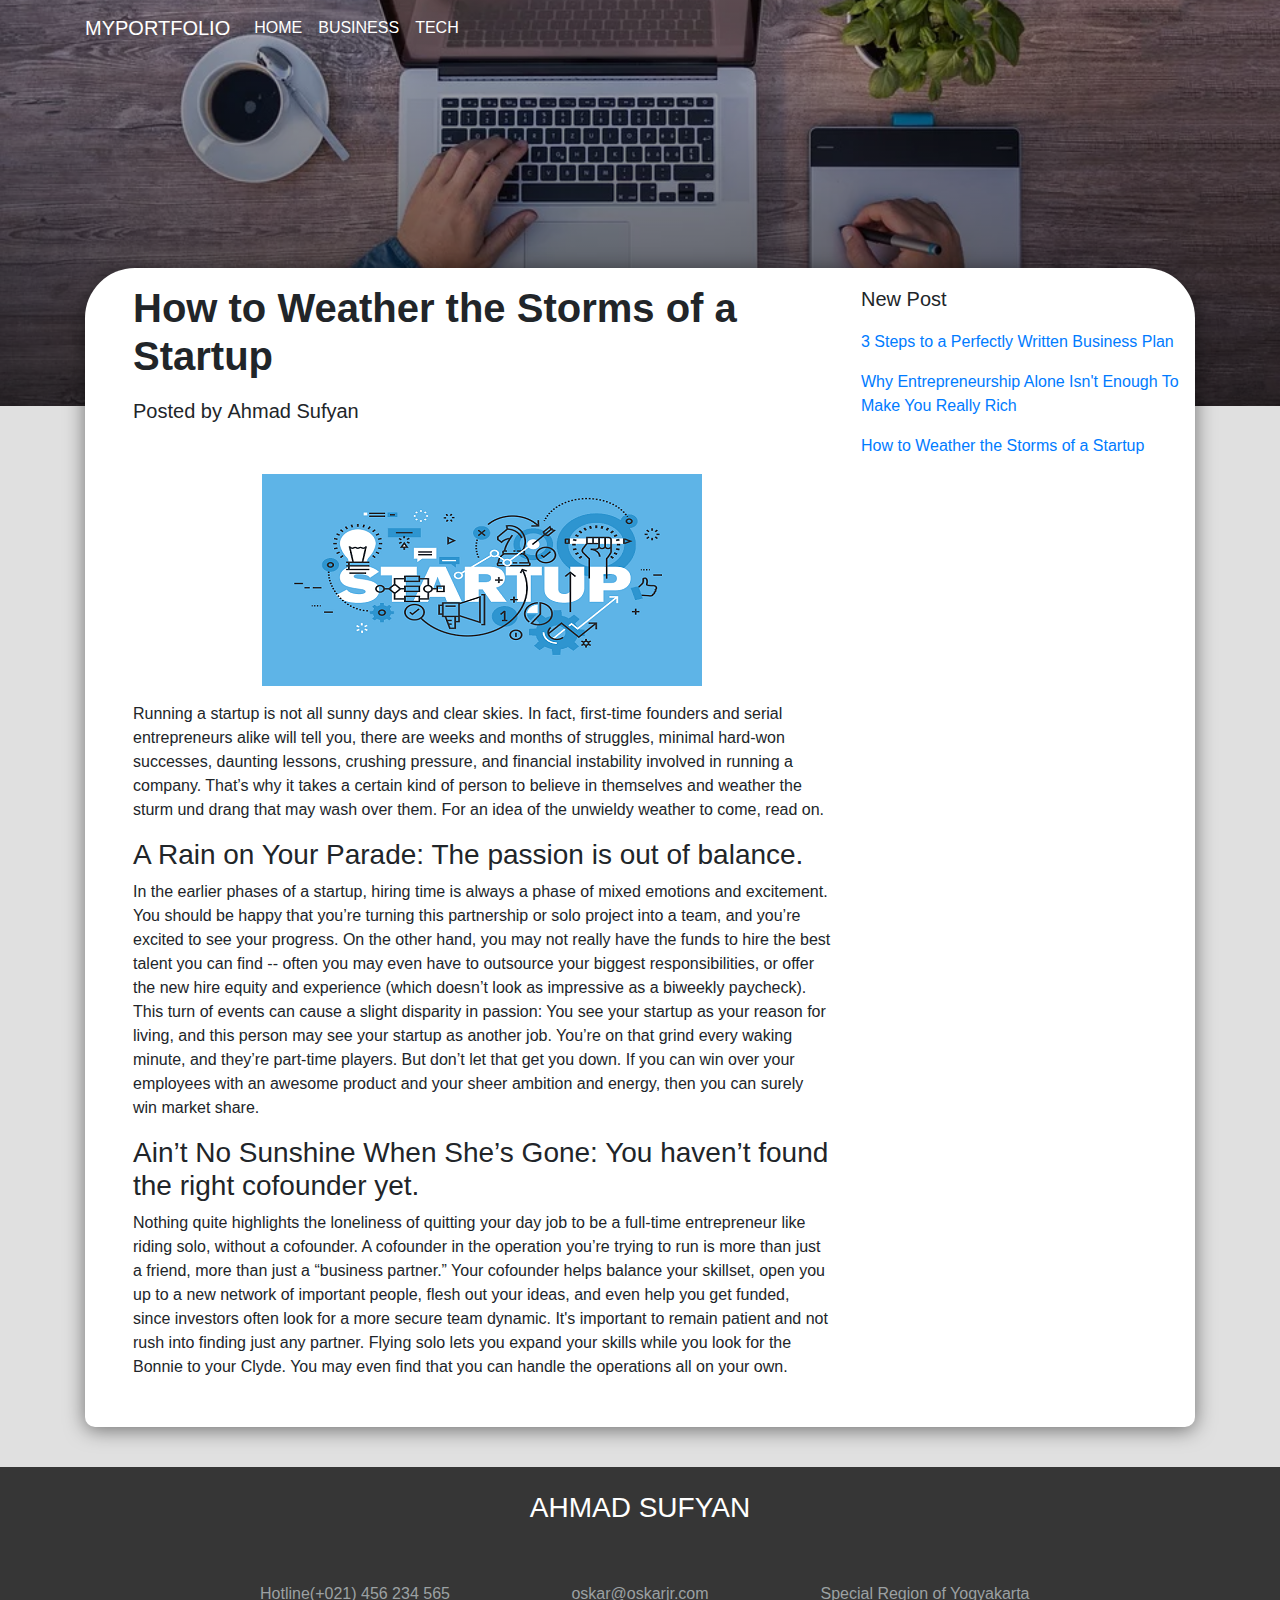
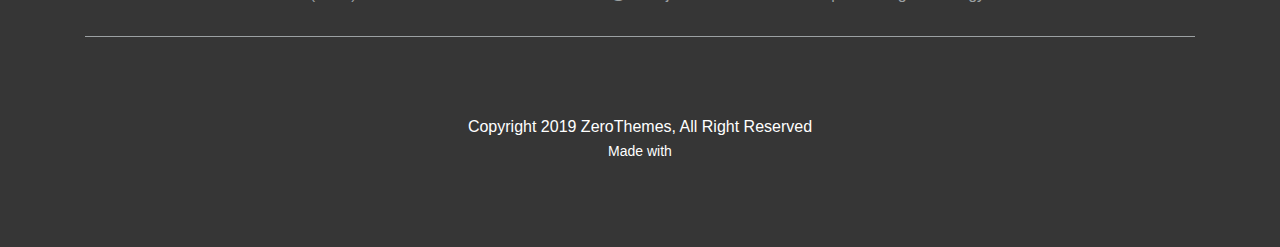
<file: blog/article1.html>
<!doctype html>
<html lang="en">
  <head>
    <!-- Required meta tags -->
    <meta charset="utf-8">
    <meta name="viewport" content="width=device-width, initial-scale=1, shrink-to-fit=no">

    <!-- Bootstrap CSS -->
    <link rel="stylesheet" href="https://stackpath.bootstrapcdn.com/bootstrap/4.4.1/css/bootstrap.min.css" integrity="sha384-Vkoo8x4CGsO3+Hhxv8T/Q5PaXtkKtu6ug5TOeNV6gBiFeWPGFN9MuhOf23Q9Ifjh" crossorigin="anonymous">

    <!-- Font Awesome -->
    <link rel="stylesheet" href="https://use.fontawesome.com/releases/v5.11.2/css/all.css" integrity="sha384-KA6wR/X5RY4zFAHpv/CnoG2UW1uogYfdnP67Uv7eULvTveboZJg0qUpmJZb5VqzN" crossorigin="anonymous">

    <!-- My CSS -->
    <link rel="stylesheet" href="style.css">

    <title>MY BLOG</title>
  </head>
  <body>
    <!-- Navbar -->
    <nav class="navbar navbar-expand-lg navbar-dark bg-transparent">
      <div class="container">
        <a class="navbar-brand" href="../index.html">MYPORTFOLIO</a>
        <button class="navbar-toggler" type="button" data-toggle="collapse" data-target="#navbarNavAltMarkup" aria-controls="navbarNavAltMarkup" aria-expanded="false" aria-label="Toggle navigation">
          <span class="navbar-toggler-icon"></span>
        </button>
        <div class="collapse navbar-collapse" id="navbarNavAltMarkup">
          <div class="navbar-nav">
            <a class="nav-item nav-link active" href="#">HOME <span class="sr-only">(current)</span></a>
            <a class="nav-item nav-link" href="#">BUSINESS</a>
            <a class="nav-item nav-link" href="#">TECH</a>
          </div>
        </div>
      </div>
    </nav>
    <!-- Akhir navbar -->

    <!-- Jumbotron -->
    <div class="jumbotron jumbotron-fluid">
      <div class="container">
      </div>
    </div>
    <!-- Akhir jumbotron -->

    <!-- Content -->
    <div class="container">
      <section class="content" id="content">
        <!-- <div class="container"> -->
          <div class="row pl-5">
            <div class="col-8">
              <h1 class="mt-3">How to Weather the Storms of a Startup</h1>
              <p class="lead mt-3"><i class="fas fa-user"></i> Posted by <b>Ahmad Sufyan</b></p>
              <p align="center" class="mt-5"><img src="../img/startup.jpg" alt="startup"></p>
              <p class="mt-3">Running a startup is not all sunny days and clear skies. In fact, first-time founders and serial entrepreneurs alike will tell you, there are weeks and months of struggles, minimal hard-won successes, daunting lessons, crushing pressure, and financial instability involved in running a company. That’s why it takes a certain kind of person to believe in themselves and weather the sturm und drang that may wash over them. For an idea of the unwieldy weather to come, read on.</p>
              <h3>A Rain on Your Parade: The passion is out of balance. </h3>
              <p>In the earlier phases of a startup, hiring time is always a phase of mixed emotions and excitement. You should be happy that you’re turning this partnership or solo project into a team, and you’re excited to see your progress. On the other hand, you may not really have the funds to hire the best talent you can find -- often you may even have to outsource your biggest responsibilities, or offer the new hire equity and experience (which doesn’t look as impressive as a biweekly paycheck). This turn of events can cause a slight disparity in passion: You see your startup as your reason for living, and this person may see your startup as another job. You’re on that grind every waking minute, and they’re part-time players. But don’t let that get you down. If you can win over your employees with an awesome product and your sheer ambition and energy, then you can surely win market share.</p>
              <h3>Ain’t No Sunshine When She’s Gone: You haven’t found the right cofounder yet.</h3>
              <p class="mb-5">Nothing quite highlights the loneliness of quitting your day job to be a full-time entrepreneur like riding solo, without a cofounder. A cofounder in the operation you’re trying to run is more than just a friend, more than just a “business partner.” Your cofounder helps balance your skillset, open you up to a new network of important people, flesh out your ideas, and even help you get funded, since investors often look for a more secure team dynamic. It's important to remain patient and not rush into finding just any partner. Flying solo lets you expand your skills while you look for the Bonnie to your Clyde. You may even find that you can handle the operations all on your own.</p>
            </div>
            <div class="col-4 mt-3 pr-3">
              <p class="lead">New Post</b></p>
              <p><a href="article3.html"><i class="fas fa-pen-square"></i> 3 Steps to a Perfectly Written Business Plan</a></p>
              <p><a href="article2.html"><i class="fas fa-pen-square"></i> Why Entrepreneurship Alone Isn't Enough To Make You Really Rich</a></p>
              <p><a href="article1.html"><i class="fas fa-pen-square"></i> How to Weather the Storms of a Startup</a></p>
            </div>
          </div>
        <!-- </div> -->
      </section>
    </div>
    <!-- Content -->

    <!-- Footer -->
    <footer class="footer" id="footer">
      <div class="container">
        <div class="row text-center">
          <div class="col">
            <h3 class="text-white mt-4">AHMAD SUFYAN</h3>
          </div>
        </div>
        <div class="row justify-content-center text-center contact">
          <div class="col-md-3">
            <i class="fas fa-phone-square"></i><span> Hotline(+021) 456 234 565</span>
          </div>
          <div class="col-md-3">
            <i class="fas fa-envelope-open"></i><span> oskar@oskarjr.com</span>
          </div>
          <div class="col-md-3">
            <i class="fas fa-street-view"></i><span> Special Region of Yogyakarta</span>
          </div>
        </div>
        <hr>
        <div class="row text-white justify-content-center text-center sosmed">
          <div class="col" style="letter-spacing: 8px;">
            <span><i class="fa-2x fab fa-facebook-square"></i></span> 
            <span><i class="fa-2x fab fa-twitter-square"></i></span> 
            <span><i class=" fa-2x fab fa-github-square"></i></span> 
          </div>
        </div>
        <div class="row mt-5">
          <div class="col text-white text-center">
            <p>Copyright 2019 ZeroThemes, All Right Reserved <br> <span style="font-size: 14px;">Made with <i class="fas fa-heart text-danger"></i></span></p>
          </div>
        </div>
      </div>
    </footer>
    <!-- Akhir footer -->

    <!-- Optional JavaScript -->
    <!-- jQuery first, then Popper.js, then Bootstrap JS -->
    <script src="https://code.jquery.com/jquery-3.4.1.slim.min.js" integrity="sha384-J6qa4849blE2+poT4WnyKhv5vZF5SrPo0iEjwBvKU7imGFAV0wwj1yYfoRSJoZ+n" crossorigin="anonymous"></script>
    <script src="https://cdn.jsdelivr.net/npm/popper.js@1.16.0/dist/umd/popper.min.js" integrity="sha384-Q6E9RHvbIyZFJoft+2mJbHaEWldlvI9IOYy5n3zV9zzTtmI3UksdQRVvoxMfooAo" crossorigin="anonymous"></script>
    <script src="https://stackpath.bootstrapcdn.com/bootstrap/4.4.1/js/bootstrap.min.js" integrity="sha384-wfSDF2E50Y2D1uUdj0O3uMBJnjuUD4Ih7YwaYd1iqfktj0Uod8GCExl3Og8ifwB6" crossorigin="anonymous"></script>
  </body>
</html>
</file>
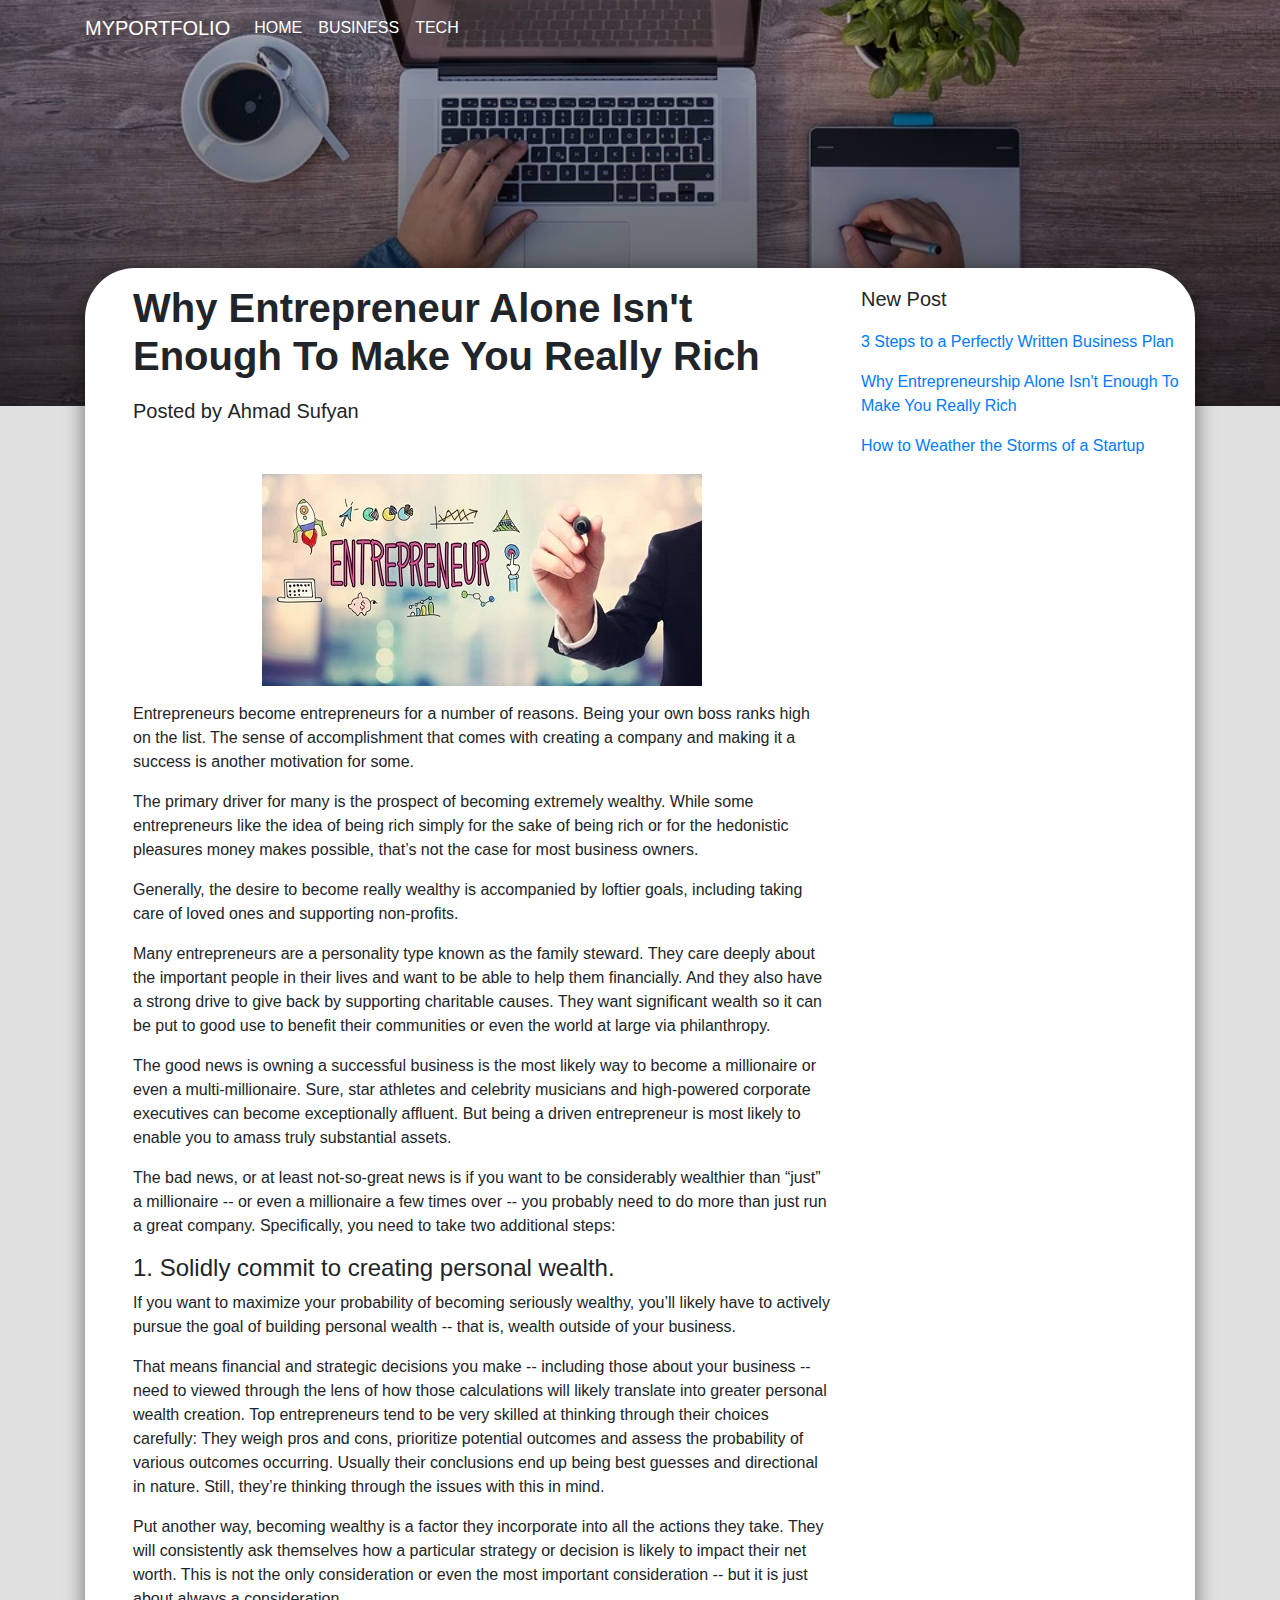
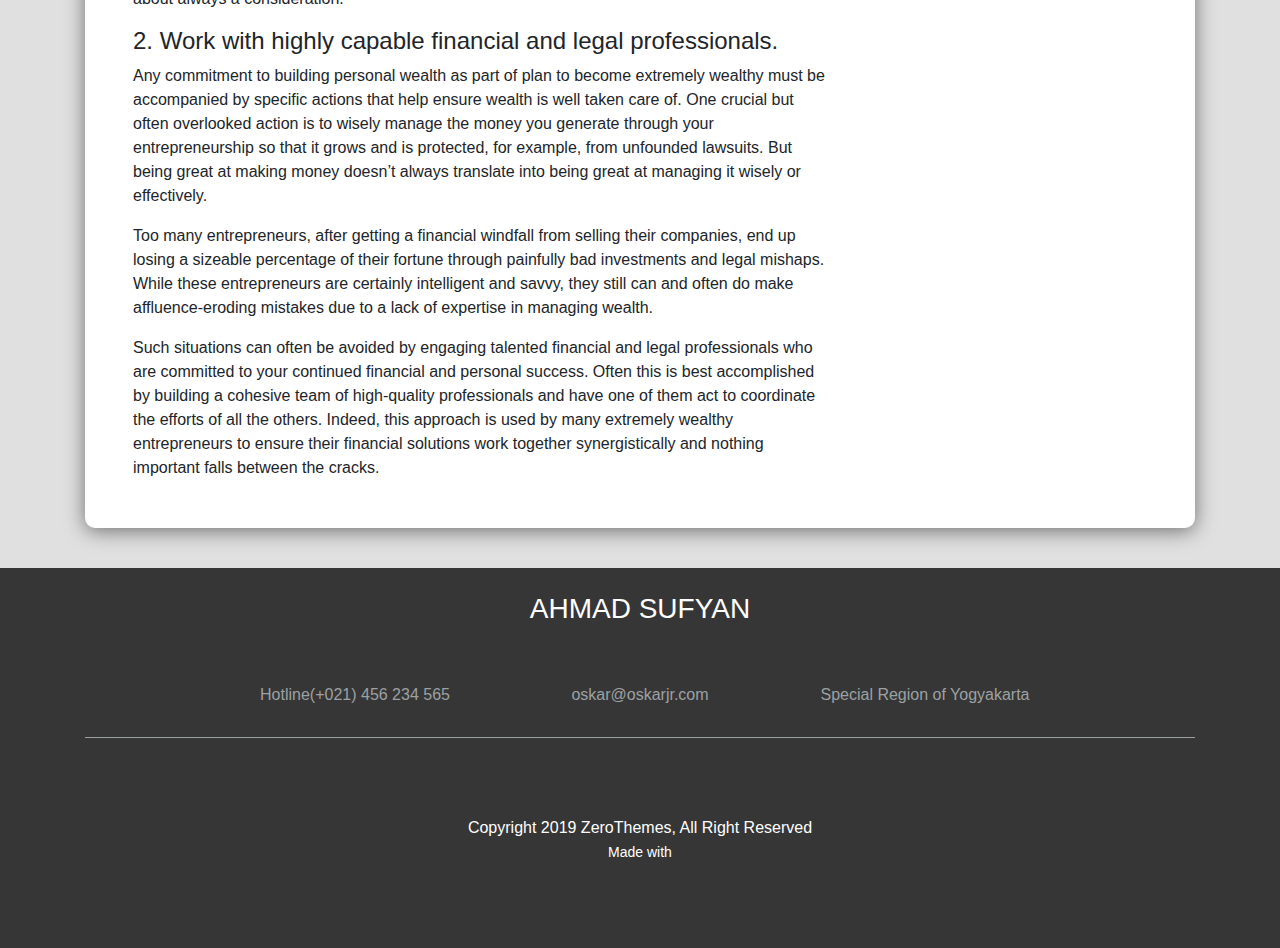
<file: blog/article2.html>
<!doctype html>
<html lang="en">
  <head>
    <!-- Required meta tags -->
    <meta charset="utf-8">
    <meta name="viewport" content="width=device-width, initial-scale=1, shrink-to-fit=no">

    <!-- Bootstrap CSS -->
    <link rel="stylesheet" href="https://stackpath.bootstrapcdn.com/bootstrap/4.4.1/css/bootstrap.min.css" integrity="sha384-Vkoo8x4CGsO3+Hhxv8T/Q5PaXtkKtu6ug5TOeNV6gBiFeWPGFN9MuhOf23Q9Ifjh" crossorigin="anonymous">

    <!-- Font Awesome -->
    <link rel="stylesheet" href="https://use.fontawesome.com/releases/v5.11.2/css/all.css" integrity="sha384-KA6wR/X5RY4zFAHpv/CnoG2UW1uogYfdnP67Uv7eULvTveboZJg0qUpmJZb5VqzN" crossorigin="anonymous">

    <!-- My CSS -->
    <link rel="stylesheet" href="style.css">

    <title>MY BLOG</title>
  </head>
  <body>
    <!-- Navbar -->
    <nav class="navbar navbar-expand-lg navbar-dark bg-transparent">
      <div class="container">
        <a class="navbar-brand" href="../index.html">MYPORTFOLIO</a>
        <button class="navbar-toggler" type="button" data-toggle="collapse" data-target="#navbarNavAltMarkup" aria-controls="navbarNavAltMarkup" aria-expanded="false" aria-label="Toggle navigation">
          <span class="navbar-toggler-icon"></span>
        </button>
        <div class="collapse navbar-collapse" id="navbarNavAltMarkup">
          <div class="navbar-nav">
            <a class="nav-item nav-link active" href="#">HOME <span class="sr-only">(current)</span></a>
            <a class="nav-item nav-link" href="#">BUSINESS</a>
            <a class="nav-item nav-link" href="#">TECH</a>
          </div>
        </div>
      </div>
    </nav>
    <!-- Akhir navbar -->

    <!-- Jumbotron -->
    <div class="jumbotron jumbotron-fluid">
      <div class="container">
      </div>
    </div>
    <!-- Akhir jumbotron -->

    <!-- Content -->
    <div class="container">
      <section class="content" id="content">
        <!-- <div class="container"> -->
          <div class="row pl-5">
            <div class="col-8">
              <h1 class="mt-3">Why Entrepreneur Alone Isn't Enough To Make You Really Rich</h1>
              <p class="lead mt-3"><i class="fas fa-user"></i> Posted by <b>Ahmad Sufyan</b></p>
              <p align="center" class="mt-5"><img src="../img/pengusaha.jpg" alt="entrepreneurs"></p>
              <p class="mt-3">Entrepreneurs become entrepreneurs for a number of reasons. Being your own boss ranks high on the list. The sense of accomplishment that comes with creating a company and making it a success is another motivation for some.</p>

              <p>The primary driver for many is the prospect of becoming extremely wealthy. While some entrepreneurs like the idea of being rich simply for the sake of being rich or for the hedonistic pleasures money makes possible, that’s not the case for most business owners.</p>

              <p>Generally, the desire to become really wealthy is accompanied by loftier goals, including taking care of loved ones and supporting non-profits.</p>

              <p>Many entrepreneurs are a personality type known as the family steward. They care deeply about the important people in their lives and want to be able to help them financially. And they also have a strong drive to give back by supporting charitable causes. They want significant wealth so it can be put to good use to benefit their communities or even the world at large via philanthropy.</p>

              <p>The good news is owning a successful business is the most likely way to become a millionaire or even a multi-millionaire. Sure, star athletes and celebrity musicians and high-powered corporate executives can become exceptionally affluent. But being a driven entrepreneur is most likely to enable you to amass truly substantial assets.</p>

              <p>The bad news, or at least not-so-great news is if you want to be considerably wealthier than “just” a millionaire -- or even a millionaire a few times over -- you probably need to do more than just run a great company. Specifically, you need to take two additional steps:</p>

              <h4>1. Solidly commit to creating personal wealth.</h4>

              <p>If you want to maximize your probability of becoming seriously wealthy, you’ll likely have to actively pursue the goal of building personal wealth -- that is, wealth outside of your business.</p>

              <p>That means financial and strategic decisions you make -- including those about your business -- need to viewed through the lens of how those calculations will likely translate into greater personal wealth creation. Top entrepreneurs tend to be very skilled at thinking through their choices carefully: They weigh pros and cons, prioritize potential outcomes and assess the probability of various outcomes occurring. Usually their conclusions end up being best guesses and directional in nature. Still, they’re thinking through the issues with this in mind.</p>

              <p>Put another way, becoming wealthy is a factor they incorporate into all the actions they take. They will consistently ask themselves how a particular strategy or decision is likely to impact their net worth. This is not the only consideration or even the most important consideration -- but it is just about always a consideration.</p>

              <h4>2. Work with highly capable financial and legal professionals.</h4>

              <p>Any commitment to building personal wealth as part of plan to become extremely wealthy must be accompanied by specific actions that help ensure wealth is well taken care of. One crucial but often overlooked action is to wisely manage the money you generate through your entrepreneurship so that it grows and is protected, for example, from unfounded lawsuits. But being great at making money doesn’t always translate into being great at managing it wisely or effectively.</p>

              <p>Too many entrepreneurs, after getting a financial windfall from selling their companies, end up losing a sizeable percentage of their fortune through painfully bad investments and legal mishaps. While these entrepreneurs are certainly intelligent and savvy, they still can and often do make affluence-eroding mistakes due to a lack of expertise in managing wealth.</p>

              <p class="mb-5">Such situations can often be avoided by engaging talented financial and legal professionals who are committed to your continued financial and personal success. Often this is best accomplished by building a cohesive team of high-quality professionals and have one of them act to coordinate the efforts of all the others. Indeed, this approach is used by many extremely wealthy entrepreneurs to ensure their financial solutions work together synergistically and nothing important falls between the cracks.</p>
            </div>
            <div class="col-4 mt-3 pr-3">
              <p class="lead">New Post</b></p>
              <p><a href="article3.html"><i class="fas fa-pen-square"></i> 3 Steps to a Perfectly Written Business Plan</a></p>
              <p><a href="article2.html"><i class="fas fa-pen-square"></i> Why Entrepreneurship Alone Isn't Enough To Make You Really Rich</a></p>
              <p><a href="article1.html"><i class="fas fa-pen-square"></i> How to Weather the Storms of a Startup</a></p>
            </div>
          </div>
        <!-- </div> -->
      </section>
    </div>
    <!-- Content -->

    <!-- Footer -->
    <footer class="footer" id="footer">
      <div class="container">
        <div class="row text-center">
          <div class="col">
            <h3 class="text-white mt-4">AHMAD SUFYAN</h3>
          </div>
        </div>
        <div class="row justify-content-center text-center contact">
          <div class="col-md-3">
            <i class="fas fa-phone-square"></i><span> Hotline(+021) 456 234 565</span>
          </div>
          <div class="col-md-3">
            <i class="fas fa-envelope-open"></i><span> oskar@oskarjr.com</span>
          </div>
          <div class="col-md-3">
            <i class="fas fa-street-view"></i><span> Special Region of Yogyakarta</span>
          </div>
        </div>
        <hr>
        <div class="row text-white justify-content-center text-center sosmed">
          <div class="col" style="letter-spacing: 8px;">
            <span><i class="fa-2x fab fa-facebook-square"></i></span> 
            <span><i class="fa-2x fab fa-twitter-square"></i></span> 
            <span><i class=" fa-2x fab fa-github-square"></i></span> 
          </div>
        </div>
        <div class="row mt-5">
          <div class="col text-white text-center">
            <p>Copyright 2019 ZeroThemes, All Right Reserved <br> <span style="font-size: 14px;">Made with <i class="fas fa-heart text-danger"></i></span></p>
          </div>
        </div>
      </div>
    </footer>
    <!-- Akhir footer -->

    <!-- Optional JavaScript -->
    <!-- jQuery first, then Popper.js, then Bootstrap JS -->
    <script src="https://code.jquery.com/jquery-3.4.1.slim.min.js" integrity="sha384-J6qa4849blE2+poT4WnyKhv5vZF5SrPo0iEjwBvKU7imGFAV0wwj1yYfoRSJoZ+n" crossorigin="anonymous"></script>
    <script src="https://cdn.jsdelivr.net/npm/popper.js@1.16.0/dist/umd/popper.min.js" integrity="sha384-Q6E9RHvbIyZFJoft+2mJbHaEWldlvI9IOYy5n3zV9zzTtmI3UksdQRVvoxMfooAo" crossorigin="anonymous"></script>
    <script src="https://stackpath.bootstrapcdn.com/bootstrap/4.4.1/js/bootstrap.min.js" integrity="sha384-wfSDF2E50Y2D1uUdj0O3uMBJnjuUD4Ih7YwaYd1iqfktj0Uod8GCExl3Og8ifwB6" crossorigin="anonymous"></script>
  </body>
</html>
</file>
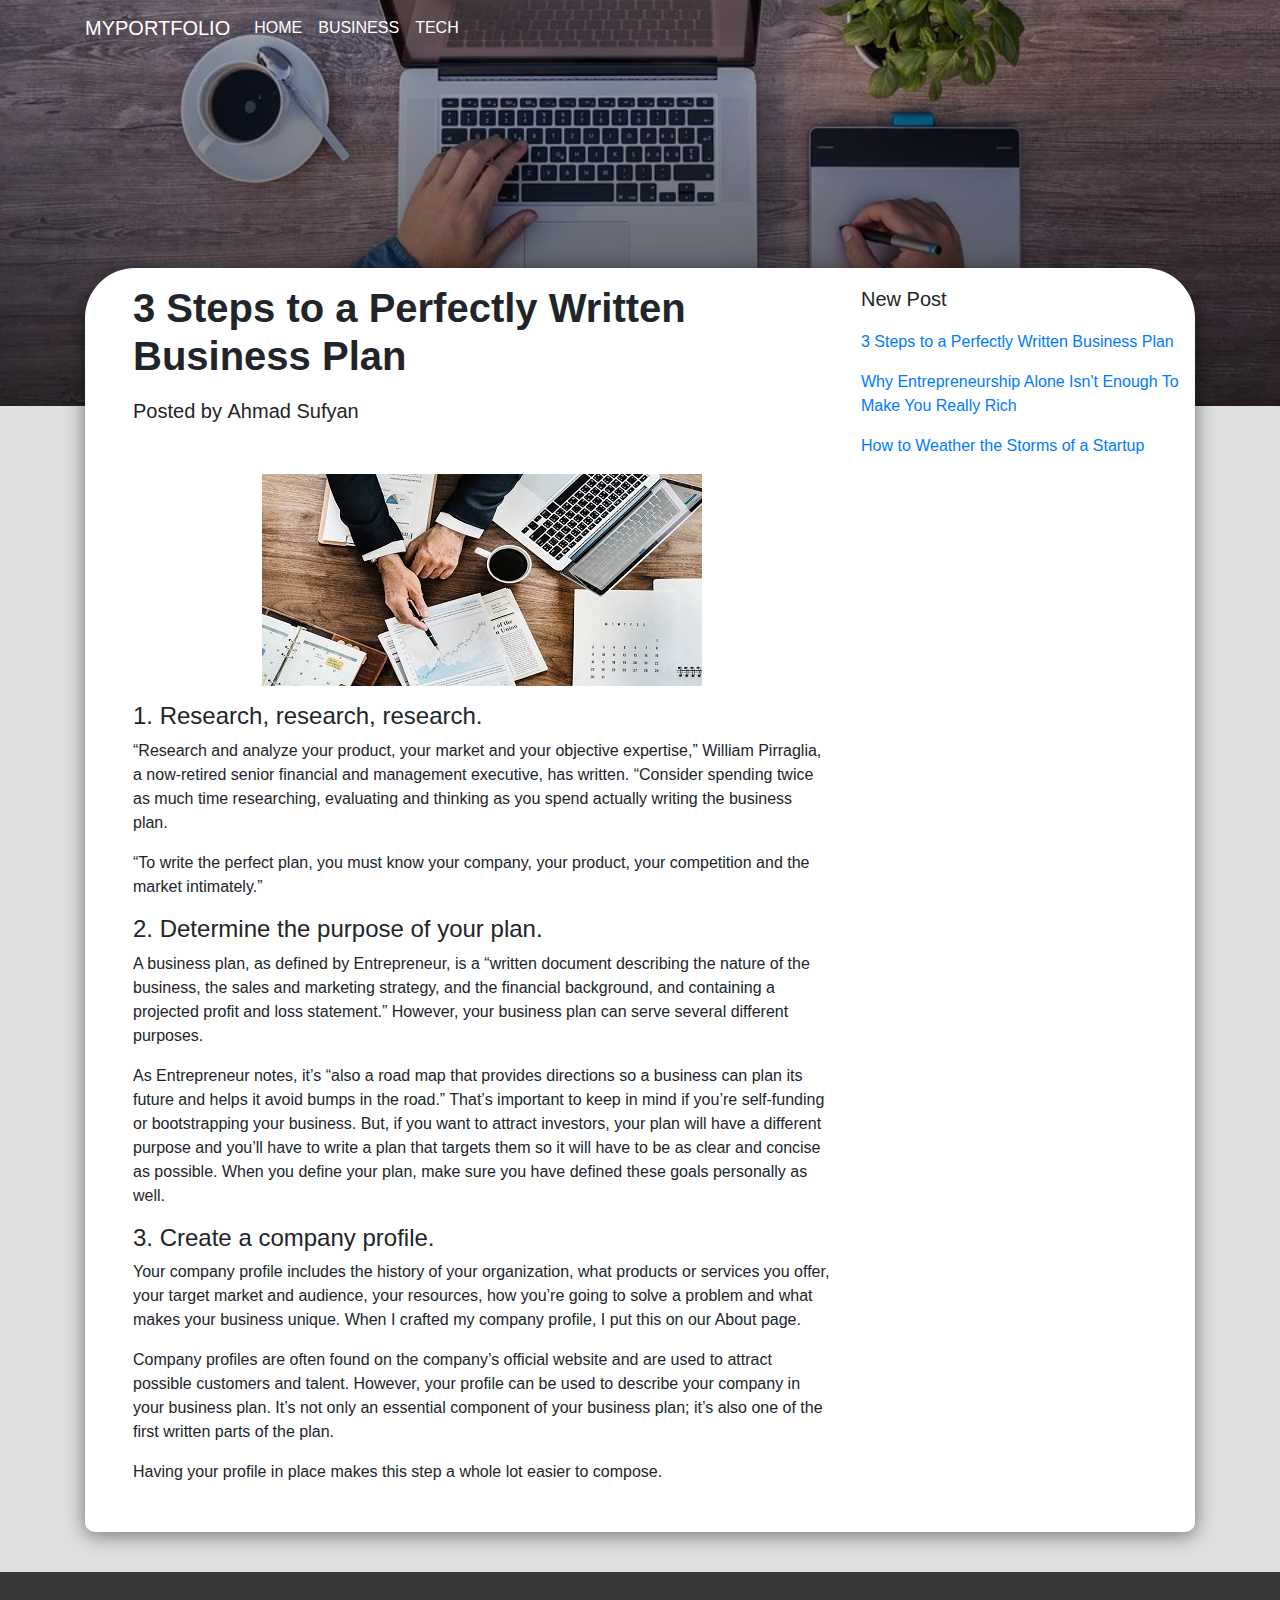
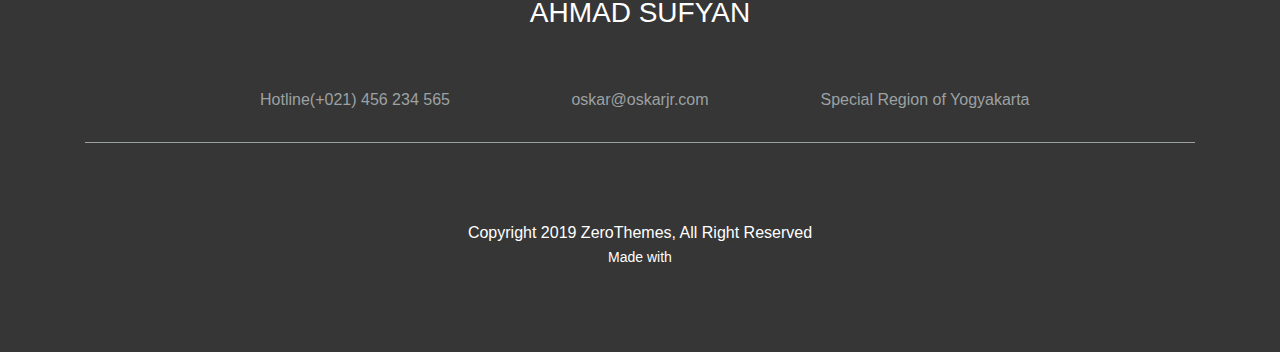
<file: blog/article3.html>
<!doctype html>
<html lang="en">
  <head>
    <!-- Required meta tags -->
    <meta charset="utf-8">
    <meta name="viewport" content="width=device-width, initial-scale=1, shrink-to-fit=no">

    <!-- Bootstrap CSS -->
    <link rel="stylesheet" href="https://stackpath.bootstrapcdn.com/bootstrap/4.4.1/css/bootstrap.min.css" integrity="sha384-Vkoo8x4CGsO3+Hhxv8T/Q5PaXtkKtu6ug5TOeNV6gBiFeWPGFN9MuhOf23Q9Ifjh" crossorigin="anonymous">

    <!-- Font Awesome -->
    <link rel="stylesheet" href="https://use.fontawesome.com/releases/v5.11.2/css/all.css" integrity="sha384-KA6wR/X5RY4zFAHpv/CnoG2UW1uogYfdnP67Uv7eULvTveboZJg0qUpmJZb5VqzN" crossorigin="anonymous">

    <!-- My CSS -->
    <link rel="stylesheet" href="style.css">

    <title>MY BLOG</title>
  </head>
  <body>
    <!-- Navbar -->
    <nav class="navbar navbar-expand-lg navbar-dark bg-transparent">
      <div class="container">
        <a class="navbar-brand" href="../index.html">MYPORTFOLIO</a>
        <button class="navbar-toggler" type="button" data-toggle="collapse" data-target="#navbarNavAltMarkup" aria-controls="navbarNavAltMarkup" aria-expanded="false" aria-label="Toggle navigation">
          <span class="navbar-toggler-icon"></span>
        </button>
        <div class="collapse navbar-collapse" id="navbarNavAltMarkup">
          <div class="navbar-nav">
            <a class="nav-item nav-link active" href="#">HOME <span class="sr-only">(current)</span></a>
            <a class="nav-item nav-link" href="#">BUSINESS</a>
            <a class="nav-item nav-link" href="#">TECH</a>
          </div>
        </div>
      </div>
    </nav>
    <!-- Akhir navbar -->

    <!-- Jumbotron -->
    <div class="jumbotron jumbotron-fluid">
      <div class="container">
      </div>
    </div>
    <!-- Akhir jumbotron -->

    <!-- Content -->
    <div class="container">
      <section class="content" id="content">
        <!-- <div class="container"> -->
          <div class="row pl-5">
            <div class="col-8">
              <h1 class="mt-3">3 Steps to a Perfectly Written Business Plan</h1>
              <p class="lead mt-3"><i class="fas fa-user"></i> Posted by <b>Ahmad Sufyan</b></p>
              <p align="center" class="mt-5"><img src="../img/bisnisplan.jpg" alt="bisnisplan"></p>
              <h4 class="mt-3">1. Research, research, research.</h4>

              <p>“Research and analyze your product, your market and your objective expertise,” William Pirraglia, a now-retired senior financial and management executive, has written. “Consider spending twice as much time researching, evaluating and thinking as you spend actually writing the business plan.</p>

              <p>“To write the perfect plan, you must know your company, your product, your competition and the market intimately.”</p>

              <h4>2. Determine the purpose of your plan.</h4>

              <p>A business plan, as defined by Entrepreneur, is a “written document describing the nature of the business, the sales and marketing strategy, and the financial background, and containing a projected profit and loss statement.” However, your business plan can serve several different purposes.</p>

              <p>As Entrepreneur notes, it’s “also a road map that provides directions so a business can plan its future and helps it avoid bumps in the road.” That’s important to keep in mind if you’re self-funding or bootstrapping your business. But, if you want to attract investors, your plan will have a different purpose and you’ll have to write a plan that targets them so it will have to be as clear and concise as possible. When you define your plan, make sure you have defined these goals personally as well.</p>

              <h4>3. Create a company profile.</h4>

              <p>Your company profile includes the history of your organization, what products or services you offer, your target market and audience, your resources, how you’re going to solve a problem and what makes your business unique. When I crafted my company profile, I put this on our About page.</p>

              <p>Company profiles are often found on the company’s official website and are used to attract possible customers and talent. However, your profile can be used to describe your company in your business plan. It’s not only an essential component of your business plan; it’s also one of the first written parts of the plan.</p>

              <p class="mb-5">Having your profile in place makes this step a whole lot easier to compose.</p>
            </div>
            <div class="col-4 mt-3 pr-3">
              <p class="lead">New Post</b></p>
              <p><a href="article3.html"><i class="fas fa-pen-square"></i> 3 Steps to a Perfectly Written Business Plan</a></p>
              <p><a href="article2.html"><i class="fas fa-pen-square"></i> Why Entrepreneurship Alone Isn't Enough To Make You Really Rich</a></p>
              <p><a href="article1.html"><i class="fas fa-pen-square"></i> How to Weather the Storms of a Startup</a></p>
            </div>
          </div>
        <!-- </div> -->
      </section>
    </div>
    <!-- Content -->

    <!-- Footer -->
    <footer class="footer" id="footer">
      <div class="container">
        <div class="row text-center">
          <div class="col">
            <h3 class="text-white mt-4">AHMAD SUFYAN</h3>
          </div>
        </div>
        <div class="row justify-content-center text-center contact">
          <div class="col-md-3">
            <i class="fas fa-phone-square"></i><span> Hotline(+021) 456 234 565</span>
          </div>
          <div class="col-md-3">
            <i class="fas fa-envelope-open"></i><span> oskar@oskarjr.com</span>
          </div>
          <div class="col-md-3">
            <i class="fas fa-street-view"></i><span> Special Region of Yogyakarta</span>
          </div>
        </div>
        <hr>
        <div class="row text-white justify-content-center text-center sosmed">
          <div class="col" style="letter-spacing: 8px;">
            <span><i class="fa-2x fab fa-facebook-square"></i></span> 
            <span><i class="fa-2x fab fa-twitter-square"></i></span> 
            <span><i class=" fa-2x fab fa-github-square"></i></span> 
          </div>
        </div>
        <div class="row mt-5">
          <div class="col text-white text-center">
            <p>Copyright 2019 ZeroThemes, All Right Reserved <br> <span style="font-size: 14px;">Made with <i class="fas fa-heart text-danger"></i></span></p>
          </div>
        </div>
      </div>
    </footer>
    <!-- Akhir footer -->

    <!-- Optional JavaScript -->
    <!-- jQuery first, then Popper.js, then Bootstrap JS -->
    <script src="https://code.jquery.com/jquery-3.4.1.slim.min.js" integrity="sha384-J6qa4849blE2+poT4WnyKhv5vZF5SrPo0iEjwBvKU7imGFAV0wwj1yYfoRSJoZ+n" crossorigin="anonymous"></script>
    <script src="https://cdn.jsdelivr.net/npm/popper.js@1.16.0/dist/umd/popper.min.js" integrity="sha384-Q6E9RHvbIyZFJoft+2mJbHaEWldlvI9IOYy5n3zV9zzTtmI3UksdQRVvoxMfooAo" crossorigin="anonymous"></script>
    <script src="https://stackpath.bootstrapcdn.com/bootstrap/4.4.1/js/bootstrap.min.js" integrity="sha384-wfSDF2E50Y2D1uUdj0O3uMBJnjuUD4Ih7YwaYd1iqfktj0Uod8GCExl3Og8ifwB6" crossorigin="anonymous"></script>
  </body>
</html>
</file>
<file: style.css>
html {
	scroll-behavior: smooth;
}

body p {
	font-family: 'Roboto', sans-serif;
}

/* Navbar */

.navbar {
	z-index: 1;
}

.navbar-brand {
	font-family: 'Viga', sans-serif;
	font-size: 32px;
}

/* Jumbotron */

.jumbotron {
	background-image: url(img/header-background.jpg);
	background-size: cover;
	text-align: center;
	height: 550px;
	position: relative;
}

.jumbotron::after {
	content: "";
	background-color: #3A94FB;
	position: absolute;
	display: block;
	width: 100%;
	height: 100%;
	bottom: 0;
	opacity: 0.7;
}

.jumbotron .display-4 {
	z-index: 1;
	position: relative;
	color: white;
	margin-top: 150px;
	font-weight: 700;
	font-size: 40px;
}

.jumbotron p {
	position: relative;
	z-index: 1;
	color: white;
	font-weight: 200;
}

.jumbotron .btn {
	position: relative;
	z-index: 1;
	color: #3A94FB;
	margin-top: 50px;
}

.jumbotron .btn:hover {
	color: #3A94FB;
}

/* about */

.about {
	margin-top: 100px;
}

.about hr.titik {
	border: 2px solid #707070;
	border-style: dotted;
}

.about img {
	width: 70%;
	border-radius: 5px;
	box-shadow: 0 2px 10px rgba(0,0,0,0.5);
}

/* My skill */

.skill {
	margin-top: 100px;
	background-image: url(img/skill.png);
	background-size: cover;
	height: 900px;
	position: relative;
}

.skill::after {
	content: "";
	background-color: #3A94FB;
	position: absolute;
	display: block;
	width: 100%;
	height: 100%;
	bottom: 0;
	opacity: 0.7;
}

.skill h3{
	position: relative;
	z-index: 1;
	color: white;
	margin-top: 16px;
}

.skill hr {
	position: relative;
	z-index: 1;
	border-color: white !important;
}

.skill p {
	position: relative;
	z-index: 1;
	color: white;
}

.skill .ps, .ae, .ai {
	position: relative;
	z-index: 1;
	background-color: white;
	width: 60%;
	height: 180px;
	border-radius: 5px;
	box-shadow: 0 3px 20px rgba(0,0,0,0.5);
	margin-top: 30px;
}

.skill .progress {
	margin-top: 30px;
}

/* My Service */

.service {
	margin-top: 100px;
}

.service .kotak {
	margin-top: 70px;
}

.service .web, .logo, .support {
	background-color: white;
	box-shadow: 0 3px 20px rgba(0,0,0,0.5);
	width: 60%;
	font-size: 14px;
	margin-top: 30px;
}

/* Overview */

.overview {
	background-image: url(img/overview.png);
	background-size: cover;
	margin-top: 100px;
	height: 750px;
	position: relative;
}

.overview::after {
	content: "";
	background-color: #3A94FB;
	position: absolute;
	display: block;
	width: 100%;
	height: 100%;
	bottom: 0;
	opacity: 0.7;
}

.smile, .finish, .hand {
	width: 60%;
	margin-top: 50px;
	position: relative;
	z-index: 1;
}

/* My portfolio */

.portfolio {
	margin-top: 100px;
}

.portfolio button.active {
	background-color: #054efa !important;
	color: white !important;
}

.portfolio .card {
	border-radius: 10px;
	position: relative;
}

.portfolio .overlay {
	background-color: #3A94FB;
	position: absolute;
	bottom: 0;
	width: 100%;
	height: 100%;
	color: white;
	opacity: 0.7;
	padding: 10px;
	opacity: 0;
	transition: .3s;
	border-radius: 10px;
}

.portfolio .overlay h4 {
	margin-top: 160px;
}

.portfolio .card a:hover .overlay {
	opacity: 0.7;
	transform: scale(1.08);
}

.portfolio .card a:hover img {
	transform: scale(1.08);
}

.portfolio .card .overlay, img {
	transition: .4s ease;
}

/* Slider */

.slider {
	background-image: url(img/slider.png);
	background-size: cover;
	height: 500px;
	margin-top: 100px;
	position: relative;
}

.slider::after {
	content: "";
	background-color: #3A94FB;
	position: absolute;
	display: block;
	width: 100%;
	height: 100%;
	bottom: 0;
	opacity: 0.7;
}

.carousel {
	height: 500px;
}

.carousel-item {
	margin-top: 50px;
	position: relative;
	z-index: 1;
}

/* My team */

.team {
	margin-top: 100px;
}

.team .card {
	box-shadow: 0 3px 10px rgba(0,0,0,0.5);
	margin-top: 10px;
	border-radius: 10px;
	position: relative;
}

.team img {
	border-radius: 10px;
}

.team .overlay {
	background-color: #FFFFFF;
	position: absolute;
	bottom: 0;
	width: 100%;
	height: 100%;
	color: white;
	opacity: 0.7;
	padding: 10px;
	opacity: 0;
	transition: .3s;
	border-radius: 10px;
}

.team .card:hover .overlay {
	opacity: 1;
}

/* Brand */

.brand {
	background-image: url(img/brand.png);
	background-size: cover;
	margin-top: 100px;
	height: 900px;
	position: relative;
}

.brand::after {
	content: "";
	background-color: #3A94FB;
	position: absolute;
	display: block;
	width: 100%;
	height: 100%;
	bottom: 0;
	opacity: 0.7;
}

.brand img {
	margin-top: 75px;
	position: relative;
	z-index: 1;
}

/* Blog post */

.blog {
	margin-top: 100px;
}

.blog .card {
	margin-top: 20px;
	border-radius: 10px
}

.blog img {
	border-radius: 10px 10px 0 0;
}

/* Footer */

.footer {
	background-color: #363636;
	height: 420px;
	margin-top: 100px;
}

.footer .contact {
	margin-top: 50px;
	margin-bottom: 30px;
	color: #9ca1a3;
}

.footer hr {
	border-color: #9ca1a3;
}

.footer .sosmed {
	margin-top: 30px;
}

.footer i:hover {
	cursor: pointer;
}

/* Utilities */

hr.panjang {
	width: 50px;
	border: 1px solid #177aeb;
	margin-top: -2px !important;
}

hr.pendek {
	width: 25px;
	border: 1px solid #177aeb;
	margin-top: -16px !important;
}

/* Back top */

.backtop {
	position: fixed;
	bottom: 0;
	right: 0;
	display: inline-block;
	padding: 1em;
	margin: 1em;
	background-color: #1169f7;
	border-radius: 50%;
	z-index: 999;
}

.backtop:hover {
	cursor: pointer;
	opacity: 0.9;
}


/* Desktop version */

@media (min-width: 992px) {
	/* Navbar */

	.navbar-brand, .nav-link {
		color: white !important;
	}

	.nav-link {
		text-transform: uppercase;
		margin-left: 15px;
		text-shadow: 1px 1px 1px rgba(0,0,0,0.4);
	}

	.nav-link:hover::after {
		content: "";
		border-bottom: 3px solid #177aeb;
		display: block;
		margin: auto;
		width: 50%;
		padding-bottom: 5px;
		margin-bottom: -8px;
	}

	/* Jumbotron */

	.jumbotron {
		margin-top: -75px;
		height: 670px;
	}

	.jumbotron .display-4 {
		margin-top: 170px;
		font-size: 60px;
	}

	/* about */

	.about img {
		width: 250px;
		height: 350px;
	}

	/* My Skill */

	.skill {
		height: 450px;
	}

	/* Overview */

	.overview {
		height: 300px;
	}

	/* Brand */

	.brand {
		height: 250px;
	}

	/* Footer */

	.footer {
		height: 380px;
	}

}
</file>
<file: blog/style.css>
body {
	background-color: #e0e0e0;
}

/* Navbar */

.navbar {
	z-index: 1;
}

/* jumbotron */

.jumbotron {
	background-image: url(../img/work.png);
	background-size: cover;
	height: 450px;
	margin-top: -200px;
	position: relative;
}

.jumbotron::after{
	content: "";
	background-image: linear-gradient(to top, rgba(0,0,0,1), rgba(0,0,0,0));
	position: absolute;
	display: block;
	width: 100%;
	height: 100%;
	bottom: 0;
	opacity: 0.7;
}

/* Content */

.content {
	background-color: white;
	border-radius: 50px 50px 10px 10px;
	margin-top: -170px;
	position: relative;
	box-shadow: 0 3px 20px rgba(0,0,0,0.5);
}

.content h1 {
	font-weight: 800;
}

.content p a {
	text-decoration: none;
}

/* footer */

.footer {
	background-color: #363636;
	height: 420px;
	margin-top: 40px;
}

.footer .contact {
	margin-top: 50px;
	margin-bottom: 30px;
	color: #9ca1a3;
}

.footer hr {
	border-color: #9ca1a3;
}

.footer .sosmed {
	margin-top: 30px;
}

/* Desktop version */

@media (min-width: 992px) {

	/* Navbar */

	.navbar-brand, .nav-item {
		color: white !important;
	}

	/* Jumbotron */

	.jumbotron {
		margin-top: -300px;
		height: 650px;
	}

	/* Footer */

	.footer {
		height: 380px;
	}

}
</file>
